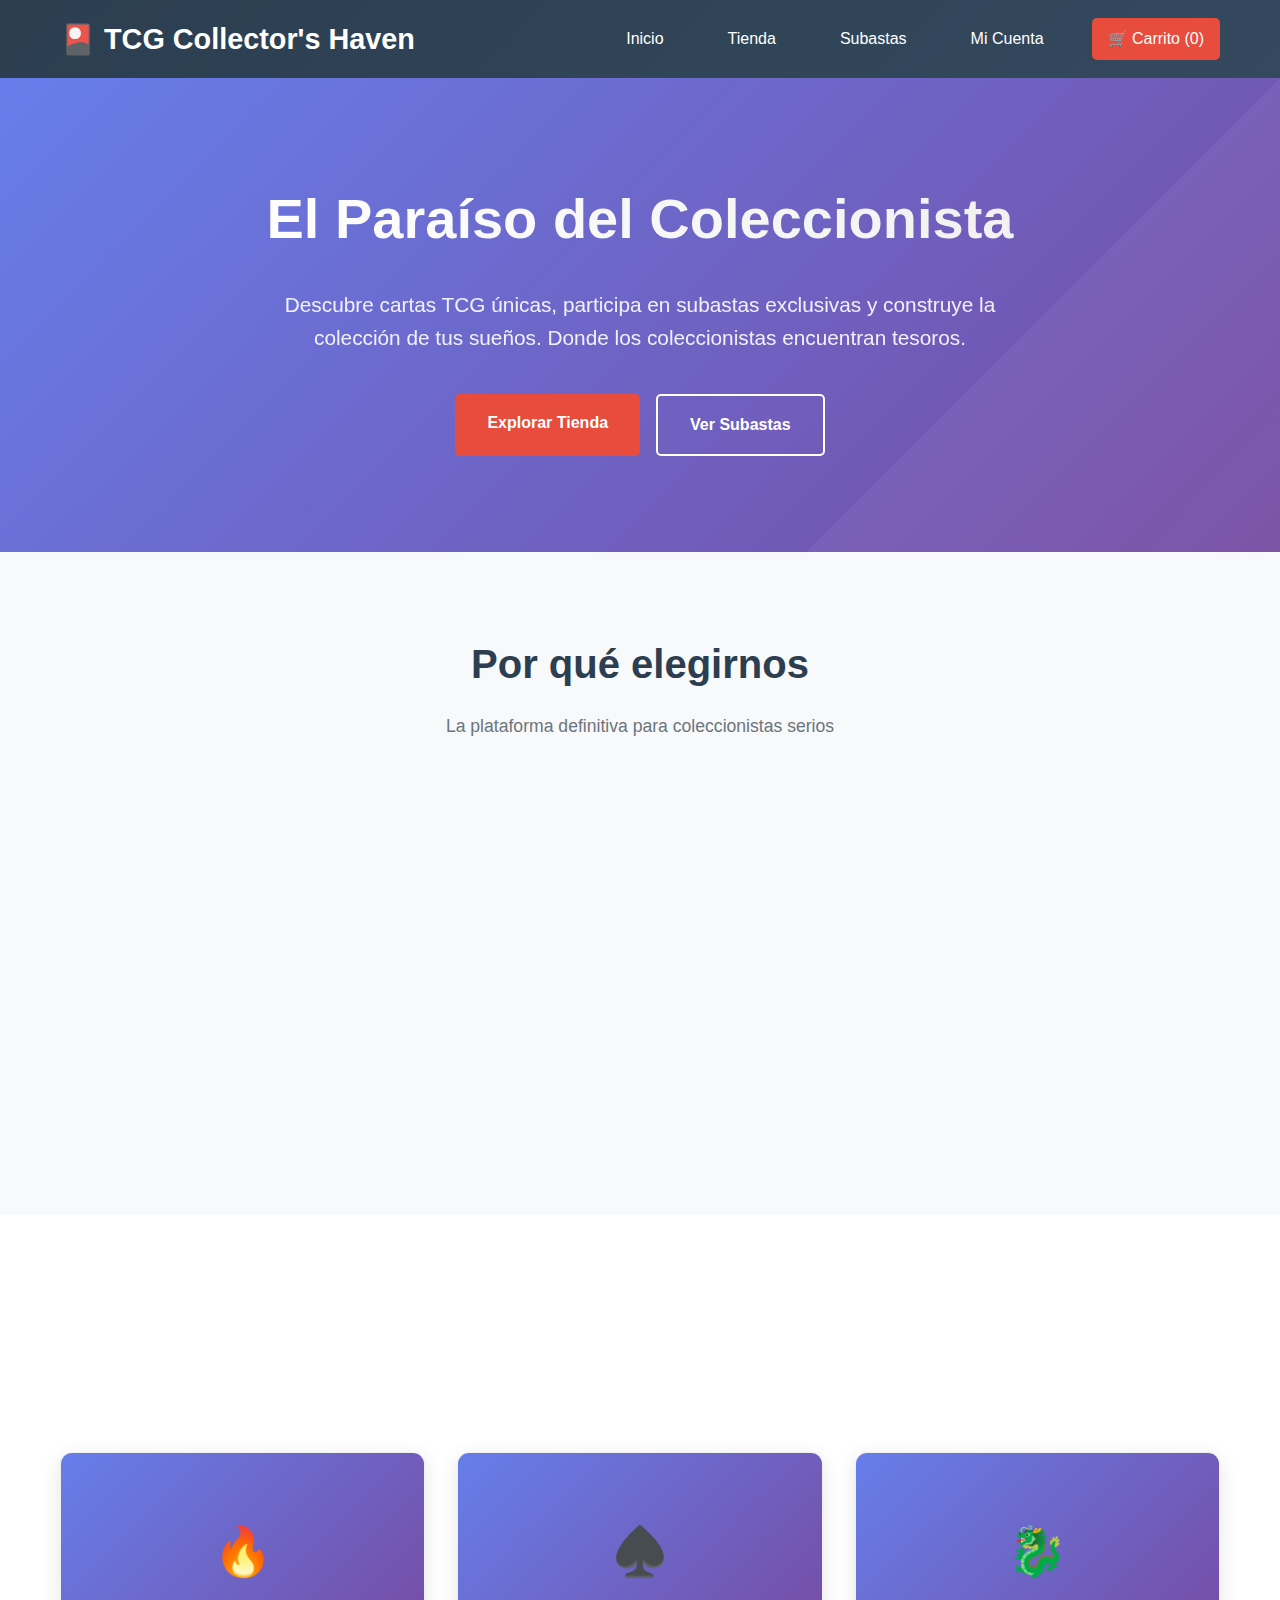
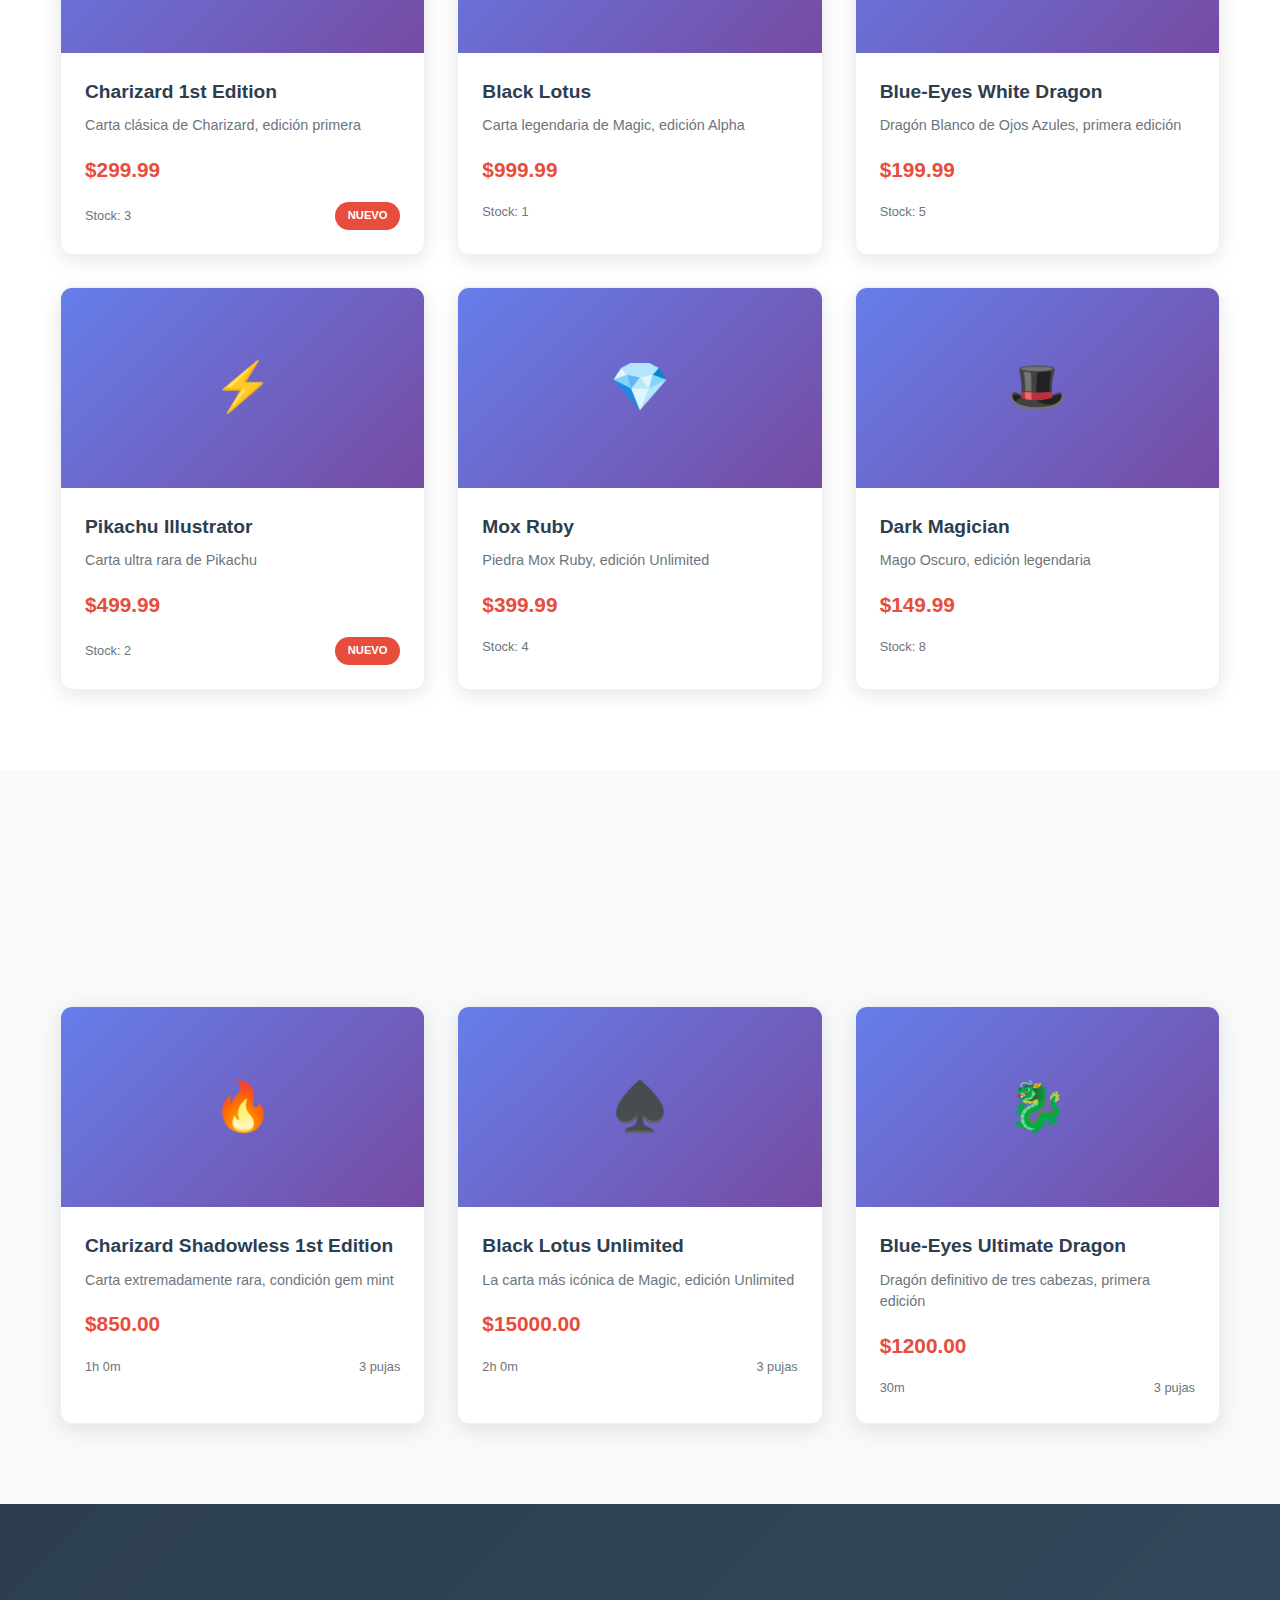
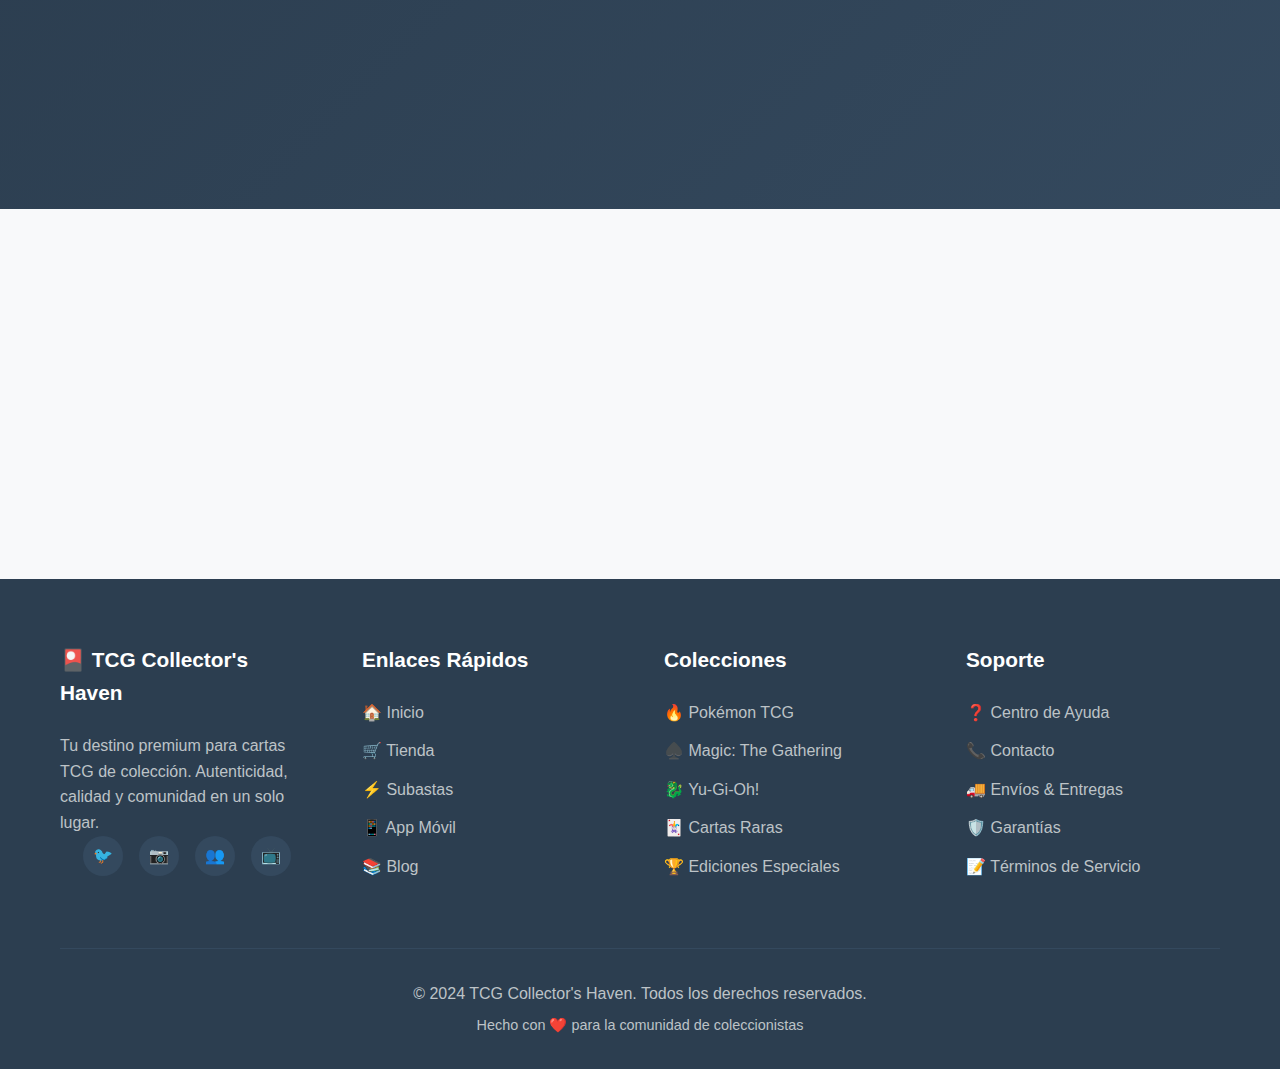
<file: index.html>
<!DOCTYPE html>
<html lang="es">
<head>
    <meta charset="UTF-8">
    <meta name="viewport" content="width=device-width, initial-scale=1.0">
    <title>TCG Collector's Haven - Tu tienda de cartas</title>
    <link rel="stylesheet" href="style.css">
    <style>
        /* Nuevos estilos para la página principal mejorada */
        
        /* Hero Section Mejorada */
        .hero-modern {
            background: linear-gradient(135deg, #667eea 0%, #764ba2 100%);
            color: white;
            padding: 6rem 0;
            position: relative;
            overflow: hidden;
        }

        .hero-modern::before {
            content: '';
            position: absolute;
            top: 0;
            left: 0;
            right: 0;
            bottom: 0;
            background: url('data:image/svg+xml,<svg xmlns="http://www.w3.org/2000/svg" viewBox="0 0 1000 1000"><polygon fill="%23ffffff" fill-opacity="0.05" points="0,1000 1000,0 1000,1000"/></svg>');
            background-size: cover;
        }

        .hero-content {
            position: relative;
            z-index: 2;
            text-align: center;
            max-width: 800px;
            margin: 0 auto;
        }

        .hero-title {
            font-size: 3.5rem;
            font-weight: bold;
            margin-bottom: 1.5rem;
            background: linear-gradient(45deg, #fff, #f0f0f0);
            -webkit-background-clip: text;
            -webkit-text-fill-color: transparent;
            background-clip: text;
        }

        .hero-subtitle {
            font-size: 1.3rem;
            margin-bottom: 2.5rem;
            opacity: 0.9;
            line-height: 1.6;
        }

        /* Secciones Destacadas */
        .featured-section {
            padding: 5rem 0;
            background: #f8f9fa;
        }

        .section-header {
            text-align: center;
            margin-bottom: 3rem;
        }

        .section-title {
            font-size: 2.5rem;
            color: #2c3e50;
            margin-bottom: 1rem;
            font-weight: bold;
        }

        .section-subtitle {
            font-size: 1.1rem;
            color: #6c757d;
            max-width: 600px;
            margin: 0 auto;
        }

        /* Grid Mejorado */
        .featured-grid {
            display: grid;
            grid-template-columns: repeat(auto-fit, minmax(300px, 1fr));
            gap: 2rem;
            margin-top: 2rem;
        }

        .featured-card {
            background: white;
            border-radius: 15px;
            padding: 2rem;
            box-shadow: 0 5px 25px rgba(0,0,0,0.08);
            transition: all 0.3s ease;
            border: 1px solid #f0f0f0;
            position: relative;
            overflow: hidden;
        }

        .featured-card::before {
            content: '';
            position: absolute;
            top: 0;
            left: 0;
            right: 0;
            height: 4px;
            background: linear-gradient(135deg, #667eea, #764ba2);
        }

        .featured-card:hover {
            transform: translateY(-10px);
            box-shadow: 0 15px 40px rgba(0,0,0,0.15);
        }

        .card-icon {
            font-size: 3rem;
            margin-bottom: 1.5rem;
            display: block;
        }

        .card-title {
            font-size: 1.5rem;
            font-weight: bold;
            color: #2c3e50;
            margin-bottom: 1rem;
        }

        .card-description {
            color: #6c757d;
            line-height: 1.6;
            margin-bottom: 1.5rem;
        }

        /* Productos y Subastas Destacadas */
        .products-showcase {
            padding: 5rem 0;
            background: white;
        }

        .showcase-grid {
            display: grid;
            grid-template-columns: repeat(auto-fit, minmax(280px, 1fr));
            gap: 2rem;
        }

        .showcase-item {
            background: white;
            border-radius: 12px;
            overflow: hidden;
            box-shadow: 0 5px 20px rgba(0,0,0,0.1);
            transition: all 0.3s ease;
            border: 1px solid #f0f0f0;
        }

        .showcase-item:hover {
            transform: translateY(-5px);
            box-shadow: 0 10px 30px rgba(0,0,0,0.15);
        }

        .showcase-image {
            width: 100%;
            height: 200px;
            background: linear-gradient(135deg, #667eea, #764ba2);
            display: flex;
            align-items: center;
            justify-content: center;
            color: white;
            font-size: 3rem;
        }

        .showcase-content {
            padding: 1.5rem;
        }

        .showcase-title {
            font-size: 1.2rem;
            font-weight: bold;
            color: #2c3e50;
            margin-bottom: 0.5rem;
        }

        .showcase-description {
            color: #6c757d;
            font-size: 0.9rem;
            margin-bottom: 1rem;
            line-height: 1.5;
        }

        .showcase-price {
            font-size: 1.3rem;
            font-weight: bold;
            color: #e74c3c;
            margin-bottom: 1rem;
        }

        .showcase-meta {
            display: flex;
            justify-content: space-between;
            align-items: center;
            font-size: 0.8rem;
            color: #6c757d;
        }

        .badge-popular {
            background: #e74c3c;
            color: white;
            padding: 0.3rem 0.8rem;
            border-radius: 15px;
            font-size: 0.7rem;
            font-weight: bold;
        }

        /* Stats Section */
        .stats-section {
            padding: 4rem 0;
            background: linear-gradient(135deg, #2c3e50, #34495e);
            color: white;
            text-align: center;
        }

        .stats-grid {
            display: grid;
            grid-template-columns: repeat(auto-fit, minmax(200px, 1fr));
            gap: 2rem;
            max-width: 1000px;
            margin: 0 auto;
        }

        .stat-item {
            padding: 2rem;
        }

        .stat-number {
            font-size: 3rem;
            font-weight: bold;
            margin-bottom: 0.5rem;
            background: linear-gradient(45deg, #3498db, #2ecc71);
            -webkit-background-clip: text;
            -webkit-text-fill-color: transparent;
            background-clip: text;
        }

        .stat-label {
            font-size: 1.1rem;
            opacity: 0.9;
        }

        /* Newsletter */
        .newsletter-section {
            padding: 5rem 0;
            background: #f8f9fa;
            text-align: center;
        }

        .newsletter-form {
            max-width: 500px;
            margin: 2rem auto 0;
            display: flex;
            gap: 1rem;
        }

        .newsletter-input {
            flex: 1;
            padding: 1rem 1.5rem;
            border: 2px solid #e9ecef;
            border-radius: 8px;
            font-size: 1rem;
            transition: border-color 0.3s;
        }

        .newsletter-input:focus {
            border-color: #3498db;
            outline: none;
        }

        /* Footer Moderno */
        .footer-modern {
            background: #2c3e50;
            color: white;
            padding: 4rem 0 2rem;
        }

        .footer-content {
            display: grid;
            grid-template-columns: repeat(auto-fit, minmax(250px, 1fr));
            gap: 3rem;
            margin-bottom: 3rem;
        }

        .footer-column h3 {
            color: white;
            margin-bottom: 1.5rem;
            font-size: 1.3rem;
            font-weight: bold;
        }

        .footer-links {
            list-style: none;
            padding: 0;
        }

        .footer-links li {
            margin-bottom: 0.8rem;
        }

        .footer-links a {
            color: #bdc3c7;
            text-decoration: none;
            transition: color 0.3s;
            display: flex;
            align-items: center;
            gap: 0.5rem;
        }

        .footer-links a:hover {
            color: #3498db;
        }

        .footer-bottom {
            border-top: 1px solid #34495e;
            padding-top: 2rem;
            text-align: center;
            color: #bdc3c7;
        }

        .social-links {
            display: flex;
            gap: 1rem;
            justify-content: center;
            margin-bottom: 1.5rem;
        }

        .social-link {
            width: 40px;
            height: 40px;
            background: #34495e;
            border-radius: 50%;
            display: flex;
            align-items: center;
            justify-content: center;
            color: white;
            text-decoration: none;
            transition: all 0.3s;
        }

        .social-link:hover {
            background: #3498db;
            transform: translateY(-2px);
        }

        /* Animaciones */
        @keyframes fadeInUp {
            from {
                opacity: 0;
                transform: translateY(30px);
            }
            to {
                opacity: 1;
                transform: translateY(0);
            }
        }

        .animate-fade-in {
            animation: fadeInUp 0.6s ease-out;
        }

        /* Responsive */
        @media (max-width: 768px) {
            .hero-title {
                font-size: 2.5rem;
            }
            
            .hero-subtitle {
                font-size: 1.1rem;
            }
            
            .newsletter-form {
                flex-direction: column;
            }
            
            .section-title {
                font-size: 2rem;
            }
        }
    </style>
</head>
<body>
    <!-- Header -->
    <header class="header">
        <div class="container">
            <h1 class="logo">🎴 TCG Collector's Haven</h1>
            <nav class="nav">
                <a href="index.html" class="nav-link">Inicio</a>
                <a href="tienda.html" class="nav-link">Tienda</a>
                <a href="subastas.html" class="nav-link">Subastas</a>
                <a href="#" class="nav-link" id="auth-link">Mi Cuenta</a>
                <a href="#" class="nav-link cart" id="cart-link">🛒 Carrito (<span id="cart-count">0</span>)</a>
            </nav>
        </div>
    </header>

    <!-- Hero Section Mejorada -->
    <section class="hero-modern">
        <div class="container">
            <div class="hero-content animate-fade-in">
                <h1 class="hero-title">El Paraíso del Coleccionista</h1>
                <p class="hero-subtitle">
                    Descubre cartas TCG únicas, participa en subastas exclusivas y construye 
                    la colección de tus sueños. Donde los coleccionistas encuentran tesoros.
                </p>
                <div class="hero-buttons">
                    <a href="tienda.html" class="btn btn-primary">Explorar Tienda</a>
                    <a href="subastas.html" class="btn btn-secondary">Ver Subastas</a>
                </div>
            </div>
        </div>
    </section>

    <!-- Características Destacadas -->
    <section class="featured-section">
        <div class="container">
            <div class="section-header animate-fade-in">
                <h2 class="section-title">Por qué elegirnos</h2>
                <p class="section-subtitle">La plataforma definitiva para coleccionistas serios</p>
            </div>
            
            <div class="featured-grid">
                <div class="featured-card animate-fade-in">
                    <span class="card-icon">🛡️</span>
                    <h3 class="card-title">Autenticidad Garantizada</h3>
                    <p class="card-description">
                        Cada carta pasa por un riguroso proceso de verificación para garantizar 
                        su autenticidad y condición. Colecciona con total confianza.
                    </p>
                </div>
                
                <div class="featured-card animate-fade-in" style="animation-delay: 0.2s;">
                    <span class="card-icon">⚡</span>
                    <h3 class="card-title">Subastas en Vivo</h3>
                    <p class="card-description">
                        Participa en subastas emocionantes con tiempo real. Puja por cartas 
                        raras y únicas que no encontrarás en ningún otro lugar.
                    </p>
                </div>
                
                <div class="featured-card animate-fade-in" style="animation-delay: 0.4s;">
                    <span class="card-icon">🚚</span>
                    <h3 class="card-title">Envío Seguro</h3>
                    <p class="card-description">
                        Embalaje profesional y envío seguro a todo el mundo. Tus cartas 
                        llegan en perfectas condiciones, garantizado.
                    </p>
                </div>
            </div>
        </div>
    </section>

    <!-- Productos Más Populares -->
    <section class="products-showcase">
        <div class="container">
            <div class="section-header animate-fade-in">
                <h2 class="section-title">Productos Destacados</h2>
                <p class="section-subtitle">Las cartas más buscadas por nuestros coleccionistas</p>
            </div>
            
            <div class="showcase-grid" id="featured-products">
                <!-- Los productos populares se cargarán con JavaScript -->
            </div>
        </div>
    </section>

    <!-- Subastas Destacadas -->
    <section class="featured-section">
        <div class="container">
            <div class="section-header animate-fade-in">
                <h2 class="section-title">Subastas en Destacadas</h2>
                <p class="section-subtitle">No te pierdas estas oportunidades únicas</p>
            </div>
            
            <div class="showcase-grid" id="featured-auctions">
                <!-- Las subastas destacadas se cargarán con JavaScript -->
            </div>
        </div>
    </section>

    <!-- Estadísticas -->
    <section class="stats-section">
        <div class="container">
            <div class="stats-grid">
                <div class="stat-item animate-fade-in">
                    <div class="stat-number" id="stats-users">1,500+</div>
                    <div class="stat-label">Coleccionistas</div>
                </div>
                <div class="stat-item animate-fade-in" style="animation-delay: 0.1s;">
                    <div class="stat-number" id="stats-products">500+</div>
                    <div class="stat-label">Cartas Únicas</div>
                </div>
                <div class="stat-item animate-fade-in" style="animation-delay: 0.2s;">
                    <div class="stat-number" id="stats-auctions">50+</div>
                    <div class="stat-label">Subastas Activas</div>
                </div>
                <div class="stat-item animate-fade-in" style="animation-delay: 0.3s;">
                    <div class="stat-number" id="stats-sold">10,000+</div>
                    <div class="stat-label">Cartas Vendidas</div>
                </div>
            </div>
        </div>
    </section>

    <!-- Newsletter -->
    <section class="newsletter-section">
        <div class="container">
            <div class="section-header animate-fade-in">
                <h2 class="section-title">Mantente Informado</h2>
                <p class="section-subtitle">Recibe notificaciones de nuevas subastas y productos exclusivos</p>
            </div>
            
            <form class="newsletter-form animate-fade-in">
                <input type="email" class="newsletter-input" placeholder="Tu correo electrónico" required>
                <button type="submit" class="btn btn-primary">Suscribirse</button>
            </form>
        </div>
    </section>

    <!-- Footer Moderno -->
    <footer class="footer-modern">
        <div class="container">
            <div class="footer-content">
                <div class="footer-column">
                    <h3>🎴 TCG Collector's Haven</h3>
                    <p style="color: #bdc3c7; line-height: 1.6;">
                        Tu destino premium para cartas TCG de colección. Autenticidad, 
                        calidad y comunidad en un solo lugar.
                    </p>
                    <div class="social-links">
                        <a href="#" class="social-link" title="Twitter">🐦</a>
                        <a href="#" class="social-link" title="Instagram">📷</a>
                        <a href="#" class="social-link" title="Facebook">👥</a>
                        <a href="#" class="social-link" title="YouTube">📺</a>
                    </div>
                </div>
                
                <div class="footer-column">
                    <h3>Enlaces Rápidos</h3>
                    <ul class="footer-links">
                        <li><a href="index.html">🏠 Inicio</a></li>
                        <li><a href="tienda.html">🛒 Tienda</a></li>
                        <li><a href="subastas.html">⚡ Subastas</a></li>
                        <li><a href="#">📱 App Móvil</a></li>
                        <li><a href="#">📚 Blog</a></li>
                    </ul>
                </div>
                
                <div class="footer-column">
                    <h3>Colecciones</h3>
                    <ul class="footer-links">
                        <li><a href="#">🔥 Pokémon TCG</a></li>
                        <li><a href="#">♠️ Magic: The Gathering</a></li>
                        <li><a href="#">🐉 Yu-Gi-Oh!</a></li>
                        <li><a href="#">🃏 Cartas Raras</a></li>
                        <li><a href="#">🏆 Ediciones Especiales</a></li>
                    </ul>
                </div>
                
                <div class="footer-column">
                    <h3>Soporte</h3>
                    <ul class="footer-links">
                        <li><a href="#">❓ Centro de Ayuda</a></li>
                        <li><a href="#">📞 Contacto</a></li>
                        <li><a href="#">🚚 Envíos & Entregas</a></li>
                        <li><a href="#">🛡️ Garantías</a></li>
                        <li><a href="#">📝 Términos de Servicio</a></li>
                    </ul>
                </div>
            </div>
            
            <div class="footer-bottom">
                <p>&copy; 2024 TCG Collector's Haven. Todos los derechos reservados.</p>
                <p style="margin-top: 0.5rem; font-size: 0.9rem;">
                    Hecho con ❤️ para la comunidad de coleccionistas
                </p>
            </div>
        </div>
    </footer>

    <!-- Modales -->
    <div id="auth-modal" class="modal">
        <div class="modal-content">
            <span class="close-auth">&times;</span>
            <div class="auth-tabs">
                <button class="auth-tab active" data-tab="login">Iniciar Sesión</button>
                <button class="auth-tab" data-tab="register">Registrarse</button>
            </div>
            
            <div id="login-form" class="auth-form active">
                <h3>Iniciar Sesión</h3>
                <form class="login-form-auth">
                    <input type="email" placeholder="Email" required>
                    <input type="password" placeholder="Contraseña" required>
                    <button type="submit" class="btn btn-primary">Entrar</button>
                </form>
            </div>
            
            <div id="register-form" class="auth-form">
                <h3>Crear Cuenta</h3>
                <form class="register-form-auth">
                    <input type="text" placeholder="Nombre completo" required>
                    <input type="email" placeholder="Email" required>
                    <input type="password" placeholder="Contraseña" required>
                    <input type="password" placeholder="Confirmar contraseña" required>
                    <button type="submit" class="btn btn-primary">Registrarse</button>
                </form>
            </div>
        </div>
    </div>

    <div id="profile-modal" class="modal">
        <div class="modal-content">
            <span class="close-profile">&times;</span>
            <h2>Mi Perfil</h2>
            <div class="profile-info">
                <div class="profile-header">
                    <div class="profile-avatar">👤</div>
                    <div class="profile-details">
                        <h3 id="profile-name">Usuario</h3>
                        <p id="profile-email">email@ejemplo.com</p>
                    </div>
                </div>
                <div class="profile-stats">
                    <div class="profile-stat">
                        <span class="stat-number" id="pujas-realizadas">0</span>
                        <span class="stat-label">Pujas Realizadas</span>
                    </div>
                    <div class="profile-stat">
                        <span class="stat-number" id="compras-realizadas">0</span>
                        <span class="stat-label">Compras</span>
                    </div>
                    <div class="profile-stat">
                        <span class="stat-number" id="subastas-ganadas">0</span>
                        <span class="stat-label">Subastas Ganadas</span>
                    </div>
                </div>
                <div class="profile-actions">
                    <button class="btn btn-secondary" onclick="cerrarSesion()">Cerrar Sesión</button>
                </div>
            </div>
        </div>
    </div>

    <script src="script.js"></script>
    <script>
        // Funcionalidad específica para la página principal
        document.addEventListener('DOMContentLoaded', function() {
            cargarProductosDestacados();
            cargarSubastasDestacadas();
            actualizarEstadisticas();
            setupNewsletter();
            setupAnimations();
        });

        function cargarProductosDestacados() {
            const productos = JSON.parse(localStorage.getItem('productos')) || [];
            const container = document.getElementById('featured-products');
            
            // Tomar los primeros 6 productos o todos si hay menos
            const productosDestacados = productos.slice(0, 6);
            
            if (productosDestacados.length === 0) {
                container.innerHTML = `
                    <div style="grid-column: 1 / -1; text-align: center; padding: 3rem; color: #6c757d;">
                        <div style="font-size: 3rem; margin-bottom: 1rem;">📦</div>
                        <h3>Próximamente productos destacados</h3>
                        <p>Estamos preparando las mejores cartas para ti</p>
                    </div>
                `;
                return;
            }

            container.innerHTML = productosDestacados.map(producto => `
                <div class="showcase-item">
                    <div class="showcase-image">
                        ${producto.emoji || '🃏'}
                    </div>
                    <div class="showcase-content">
                        <h3 class="showcase-title">${producto.nombre}</h3>
                        <p class="showcase-description">${producto.descripcion}</p>
                        <div class="showcase-price">$${producto.precio}</div>
                        <div class="showcase-meta">
                            <span>Stock: ${producto.stock}</span>
                            ${producto.nuevo ? '<span class="badge-popular">NUEVO</span>' : ''}
                        </div>
                    </div>
                </div>
            `).join('');
        }

        function cargarSubastasDestacadas() {
            const subastas = JSON.parse(localStorage.getItem('subastas')) || [];
            const container = document.getElementById('featured-auctions');
            
            // Filtrar subastas activas y tomar las primeras 6
            const subastasActivas = subastas.filter(s => s.estado === 'activa').slice(0, 6);
            
            if (subastasActivas.length === 0) {
                container.innerHTML = `
                    <div style="grid-column: 1 / -1; text-align: center; padding: 3rem; color: #6c757d;">
                        <div style="font-size: 3rem; margin-bottom: 1rem;">⚡</div>
                        <h3>No hay subastas activas en este momento</h3>
                        <p>Vuelve pronto para descubrir nuevas oportunidades</p>
                    </div>
                `;
                return;
            }

            container.innerHTML = subastasActivas.map(subasta => {
                const tiempoFormateado = formatearTiempo(subasta.tiempoRestante);
                const totalPujas = subasta.pujas ? subasta.pujas.length : 0;
                
                return `
                    <div class="showcase-item">
                        <div class="showcase-image">
                            ${subasta.emoji || '⚡'}
                        </div>
                        <div class="showcase-content">
                            <h3 class="showcase-title">${subasta.nombre}</h3>
                            <p class="showcase-description">${subasta.descripcion}</p>
                            <div class="showcase-price">$${subasta.precioActual.toFixed(2)}</div>
                            <div class="showcase-meta">
                                <span>${tiempoFormateado}</span>
                                <span>${totalPujas} pujas</span>
                            </div>
                        </div>
                    </div>
                `;
            }).join('');
        }

        function formatearTiempo(segundos) {
            if (segundos <= 0) return 'Finalizada';
            
            const horas = Math.floor(segundos / 3600);
            const minutos = Math.floor((segundos % 3600) / 60);
            
            if (horas > 0) {
                return `${horas}h ${minutos}m`;
            } else {
                return `${minutos}m`;
            }
        }

        function actualizarEstadisticas() {
            const productos = JSON.parse(localStorage.getItem('productos')) || [];
            const subastas = JSON.parse(localStorage.getItem('subastas')) || [];
            const usuarios = JSON.parse(localStorage.getItem('usuarios')) || [];
            
            // Actualizar números (estos son ejemplos, en una app real vendrían de analytics)
            document.getElementById('stats-users').textContent = `${usuarios.length}+`;
            document.getElementById('stats-products').textContent = `${productos.length}+`;
            document.getElementById('stats-auctions').textContent = `${subastas.filter(s => s.estado === 'activa').length}+`;
            document.getElementById('stats-sold').textContent = '1,000+'; // Ejemplo
        }

        function setupNewsletter() {
            const form = document.querySelector('.newsletter-form');
            if (form) {
                form.addEventListener('submit', function(e) {
                    e.preventDefault();
                    const email = this.querySelector('input[type="email"]').value;
                    
                    // Simular suscripción
                    mostrarNotificacion('¡Gracias por suscribirte! Te mantendremos informado.', 'success');
                    this.reset();
                });
            }
        }

        function setupAnimations() {
            // Animación de aparición al hacer scroll
            const observerOptions = {
                threshold: 0.1,
                rootMargin: '0px 0px -50px 0px'
            };

            const observer = new IntersectionObserver((entries) => {
                entries.forEach(entry => {
                    if (entry.isIntersecting) {
                        entry.target.style.opacity = '1';
                        entry.target.style.transform = 'translateY(0)';
                    }
                });
            }, observerOptions);

            // Observar elementos animados
            document.querySelectorAll('.animate-fade-in').forEach(el => {
                el.style.opacity = '0';
                el.style.transform = 'translateY(30px)';
                el.style.transition = 'opacity 0.6s ease, transform 0.6s ease';
                observer.observe(el);
            });
        }

        function mostrarNotificacion(mensaje, tipo = 'info') {
            const notification = document.createElement('div');
            notification.style.cssText = `
                position: fixed;
                top: 20px;
                right: 20px;
                background: ${tipo === 'success' ? '#27ae60' : tipo === 'error' ? '#e74c3c' : '#3498db'};
                color: white;
                padding: 1rem 1.5rem;
                border-radius: 8px;
                box-shadow: 0 4px 12px rgba(0,0,0,0.15);
                z-index: 10000;
                animation: slideIn 0.3s ease;
            `;
            notification.textContent = mensaje;
            
            document.body.appendChild(notification);
            
            setTimeout(() => {
                notification.style.animation = 'slideOut 0.3s ease';
                setTimeout(() => {
                    if (notification.parentNode) {
                        notification.parentNode.removeChild(notification);
                    }
                }, 300);
            }, 3000);
        }

        // Agregar estilos de animación
        const style = document.createElement('style');
        style.textContent = `
            @keyframes slideIn {
                from {
                    transform: translateX(100%);
                    opacity: 0;
                }
                to {
                    transform: translateX(0);
                    opacity: 1;
                }
            }
            @keyframes slideOut {
                from {
                    transform: translateX(0);
                    opacity: 1;
                }
                to {
                    transform: translateX(100%);
                    opacity: 0;
                }
            }
        `;
        document.head.appendChild(style);
    </script>
</body>
</html>
</file>
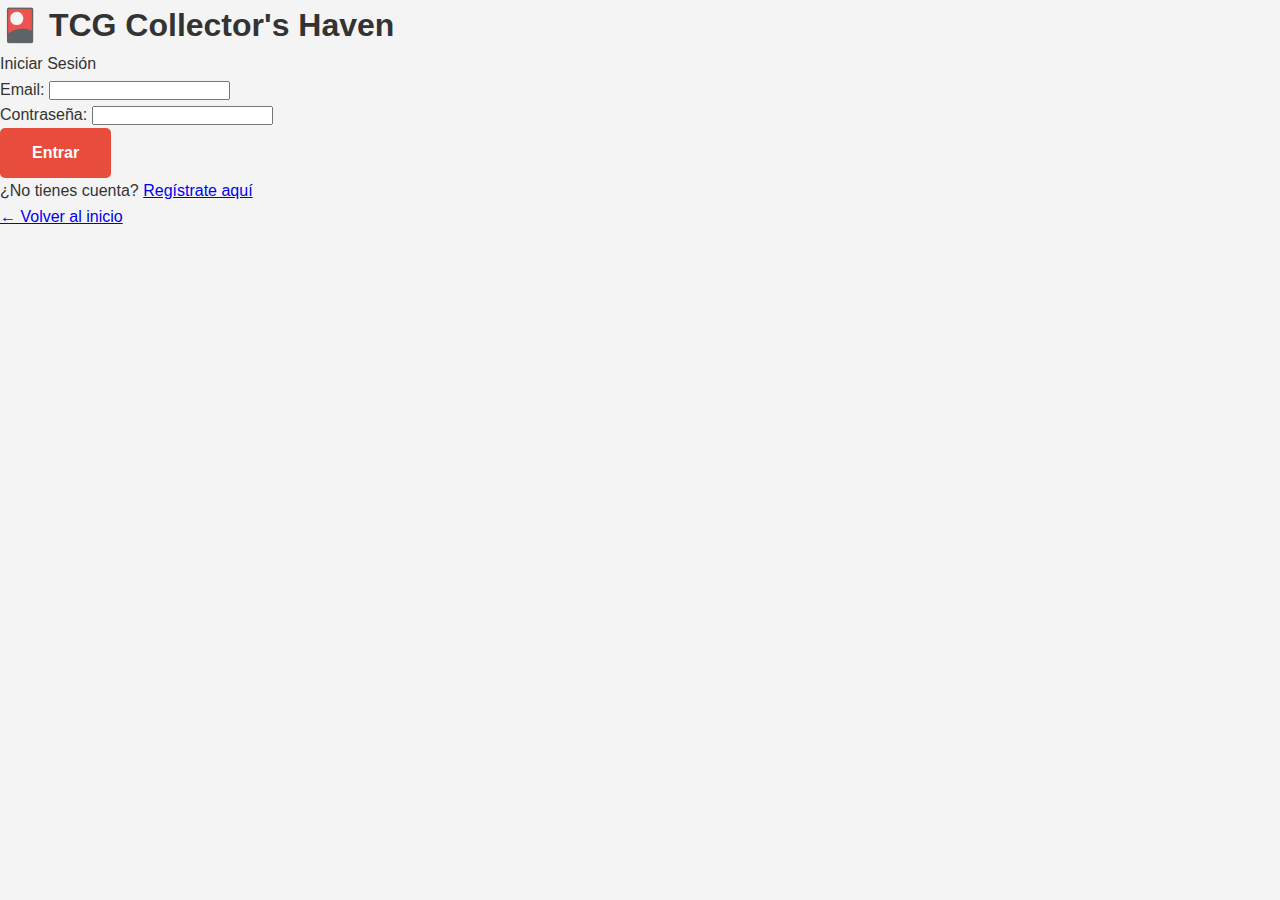
<file: admin.html>
<!DOCTYPE html>
<html lang="es">
<head>
    <meta charset="UTF-8">
    <meta name="viewport" content="width=device-width, initial-scale=1.0">
    <title>Panel Admin - TCG Collector's Haven</title>
    <link rel="stylesheet" href="style.css">
    <style>
        /* Estilos minimalistas para el panel de admin */
        .admin-layout {
            display: grid;
            grid-template-columns: 250px 1fr;
            min-height: 100vh;
        }

        .admin-sidebar {
            background: #2c3e50;
            color: white;
            padding: 2rem 0;
        }

        .admin-sidebar .logo {
            text-align: center;
            padding: 0 1.5rem 2rem;
            border-bottom: 1px solid #34495e;
            margin-bottom: 2rem;
        }

        .admin-nav {
            display: flex;
            flex-direction: column;
            gap: 0.5rem;
            padding: 0 1.5rem;
        }

        .admin-nav-item {
            display: flex;
            align-items: center;
            gap: 1rem;
            padding: 1rem 1.5rem;
            color: #bdc3c7;
            text-decoration: none;
            border-radius: 8px;
            transition: all 0.3s ease;
            font-weight: 500;
            cursor: pointer;
            border: none;
            background: none;
            width: 100%;
            text-align: left;
            font-size: 1rem;
        }

        .admin-nav-item:hover,
        .admin-nav-item.active {
            background: #34495e;
            color: white;
        }

        .admin-nav-item.active {
            background: #3498db;
        }

        .admin-content {
            background: #f8f9fa;
            padding: 2rem;
        }

        .admin-header {
            display: flex;
            justify-content: space-between;
            align-items: center;
            margin-bottom: 2rem;
            padding-bottom: 1.5rem;
            border-bottom: 1px solid #e9ecef;
        }

        .admin-stats {
            display: grid;
            grid-template-columns: repeat(auto-fit, minmax(200px, 1fr));
            gap: 1.5rem;
            margin-bottom: 2rem;
        }

        .stat-card-minimal {
            background: white;
            padding: 1.5rem;
            border-radius: 12px;
            box-shadow: 0 2px 10px rgba(0,0,0,0.08);
            border-left: 4px solid #3498db;
        }

        .stat-card-minimal.warning {
            border-left-color: #f39c12;
        }

        .stat-card-minimal.success {
            border-left-color: #27ae60;
        }

        .stat-card-minimal.danger {
            border-left-color: #e74c3c;
        }

        .stat-number-minimal {
            font-size: 2rem;
            font-weight: bold;
            color: #2c3e50;
            display: block;
        }

        .stat-label-minimal {
            color: #6c757d;
            font-size: 0.9rem;
            margin-top: 0.5rem;
        }

        .admin-section {
            background: white;
            border-radius: 12px;
            padding: 2rem;
            margin-bottom: 2rem;
            box-shadow: 0 2px 10px rgba(0,0,0,0.08);
            display: none;
        }

        .admin-section.active {
            display: block;
        }

        .section-header {
            display: flex;
            justify-content: space-between;
            align-items: center;
            margin-bottom: 1.5rem;
        }

        .section-title {
            font-size: 1.5rem;
            color: #2c3e50;
            margin: 0;
        }

        .btn-minimal {
            background: #3498db;
            color: white;
            border: none;
            padding: 0.75rem 1.5rem;
            border-radius: 6px;
            cursor: pointer;
            font-weight: 500;
            transition: background 0.3s;
        }

        .btn-minimal:hover {
            background: #2980b9;
        }

        .btn-minimal.secondary {
            background: #95a5a6;
        }

        .btn-minimal.secondary:hover {
            background: #7f8c8d;
        }

        .btn-minimal.success {
            background: #27ae60;
        }

        .btn-minimal.success:hover {
            background: #219a52;
        }

        .table-minimal {
            width: 100%;
            border-collapse: collapse;
            background: white;
        }

        .table-minimal th,
        .table-minimal td {
            padding: 1rem;
            text-align: left;
            border-bottom: 1px solid #e9ecef;
        }

        .table-minimal th {
            background: #f8f9fa;
            font-weight: 600;
            color: #2c3e50;
        }

        .table-minimal tr:hover {
            background: #f8f9fa;
        }

        .badge-minimal {
            padding: 0.25rem 0.75rem;
            border-radius: 20px;
            font-size: 0.8rem;
            font-weight: 500;
        }

        .badge-success {
            background: #d4edda;
            color: #155724;
        }

        .badge-warning {
            background: #fff3cd;
            color: #856404;
        }

        .badge-danger {
            background: #f8d7da;
            color: #721c24;
        }

        .badge-info {
            background: #d1ecf1;
            color: #0c5460;
        }

        .action-buttons {
            display: flex;
            gap: 0.5rem;
        }

        .btn-icon {
            background: none;
            border: none;
            padding: 0.5rem;
            border-radius: 4px;
            cursor: pointer;
            transition: background 0.3s;
            font-size: 1rem;
        }

        .btn-edit {
            color: #3498db;
        }

        .btn-edit:hover {
            background: #ebf5fb;
        }

        .btn-delete {
            color: #e74c3c;
        }

        .btn-delete:hover {
            background: #fdedec;
        }

        .form-group {
            margin-bottom: 1.5rem;
        }

        .form-group label {
            display: block;
            margin-bottom: 0.5rem;
            font-weight: 600;
            color: #2c3e50;
        }

        .form-group input,
        .form-group select,
        .form-group textarea {
            width: 100%;
            padding: 0.75rem;
            border: 2px solid #e9ecef;
            border-radius: 6px;
            font-size: 1rem;
            transition: border-color 0.3s;
        }

        .form-group input:focus,
        .form-group select:focus,
        .form-group textarea:focus {
            border-color: #3498db;
            outline: none;
        }

        .form-actions {
            display: flex;
            gap: 1rem;
            justify-content: flex-end;
            margin-top: 2rem;
        }

        /* Responsive */
        @media (max-width: 768px) {
            .admin-layout {
                grid-template-columns: 1fr;
            }
            
            .admin-sidebar {
                display: none;
            }
            
            .admin-stats {
                grid-template-columns: 1fr;
            }
        }

        .user-item {
            display: flex;
            align-items: center;
            gap: 1rem;
            padding: 1rem;
            border-bottom: 1px solid #e9ecef;
        }

        .user-avatar {
            width: 40px;
            height: 40px;
            background: linear-gradient(135deg, #667eea, #764ba2);
            border-radius: 50%;
            display: flex;
            align-items: center;
            justify-content: center;
            color: white;
            font-weight: bold;
        }
    </style>
</head>
<body>
    <div class="admin-layout">
        <!-- Sidebar -->
        <aside class="admin-sidebar">
            <div class="logo">
                <h2 style="color: white; margin: 0;">⚙️ Admin</h2>
                <p style="color: #bdc3c7; margin: 0.5rem 0 0 0; font-size: 0.9rem;">TCG Collector's Haven</p>
            </div>
            
            <nav class="admin-nav">
                <button class="admin-nav-item active" data-section="dashboard">
                    📊 Dashboard
                </button>
                <button class="admin-nav-item" data-section="productos">
                    📦 Productos
                </button>
                <button class="admin-nav-item" data-section="subastas">
                    ⚡ Subastas
                </button>
                <button class="admin-nav-item" data-section="usuarios">
                    👥 Usuarios
                </button>
                <button class="admin-nav-item" data-section="ventas">
                    💰 Ventas
                </button>
                <a href="index.html" class="admin-nav-item" style="margin-top: 2rem; background: #34495e; text-decoration: none;">
                    🏠 Sitio Principal
                </a>
            </nav>
        </aside>

        <!-- Contenido Principal -->
        <main class="admin-content">
            <!-- Header -->
            <div class="admin-header">
                <div>
                    <h1 style="margin: 0; color: #2c3e50;" id="admin-title">Dashboard</h1>
                    <p style="margin: 0.5rem 0 0 0; color: #6c757d;" id="admin-subtitle">Resumen general del sistema</p>
                </div>
                <div style="display: flex; align-items: center; gap: 1rem;">
                    <span style="color: #6c757d;" id="admin-user-email"></span>
                    <button class="btn-minimal secondary" onclick="cerrarSesion()">Cerrar Sesión</button>
                </div>
            </div>

            <!-- Sección: Dashboard -->
            <div id="dashboard" class="admin-section active">
                <!-- Estadísticas -->
                <div class="admin-stats">
                    <div class="stat-card-minimal">
                        <span class="stat-number-minimal" id="stat-ventas">$0</span>
                        <span class="stat-label-minimal">Ventas Totales</span>
                    </div>
                    <div class="stat-card-minimal success">
                        <span class="stat-number-minimal" id="stat-productos">0</span>
                        <span class="stat-label-minimal">Productos Activos</span>
                    </div>
                    <div class="stat-card-minimal warning">
                        <span class="stat-number-minimal" id="stat-subastas">0</span>
                        <span class="stat-label-minimal">Subastas Activas</span>
                    </div>
                    <div class="stat-card-minimal danger">
                        <span class="stat-number-minimal" id="stat-usuarios">0</span>
                        <span class="stat-label-minimal">Usuarios Registrados</span>
                    </div>
                </div>

                <!-- Productos Recientes -->
                <div class="admin-section">
                    <div class="section-header">
                        <h2 class="section-title">📦 Productos Recientes</h2>
                    </div>
                    <div style="overflow-x: auto;">
                        <table class="table-minimal">
                            <thead>
                                <tr>
                                    <th>Producto</th>
                                    <th>Precio</th>
                                    <th>Stock</th>
                                    <th>Estado</th>
                                </tr>
                            </thead>
                            <tbody id="recent-products">
                                <!-- Los productos se cargarán aquí -->
                            </tbody>
                        </table>
                    </div>
                </div>

                <!-- Actividad Reciente -->
                <div class="admin-section">
                    <div class="section-header">
                        <h2 class="section-title">📋 Actividad Reciente</h2>
                    </div>
                    <div id="recent-activity">
                        <!-- La actividad se cargará aquí -->
                    </div>
                </div>
            </div>

            <!-- Sección: Productos -->
            <div id="productos" class="admin-section">
                <div class="section-header">
                    <h2 class="section-title">📦 Gestión de Productos</h2>
                    <button class="btn-minimal" onclick="mostrarModalProducto()">+ Nuevo Producto</button>
                </div>
                
                <div style="overflow-x: auto;">
                    <table class="table-minimal">
                        <thead>
                            <tr>
                                <th>Producto</th>
                                <th>Precio</th>
                                <th>Stock</th>
                                <th>Categoría</th>
                                <th>Estado</th>
                                <th>Acciones</th>
                            </tr>
                        </thead>
                        <tbody id="products-table">
                            <!-- Los productos se cargarán aquí -->
                        </tbody>
                    </table>
                </div>
            </div>

            <!-- Sección: Subastas -->
            <div id="subastas" class="admin-section">
                <div class="section-header">
                    <h2 class="section-title">⚡ Gestión de Subastas</h2>
                    <button class="btn-minimal" onclick="mostrarModalSubasta()">+ Nueva Subasta</button>
                </div>
                
                <div style="overflow-x: auto;">
                    <table class="table-minimal">
                        <thead>
                            <tr>
                                <th>Item</th>
                                <th>Puja Actual</th>
                                <th>Pujas</th>
                                <th>Tiempo</th>
                                <th>Estado</th>
                                <th>Acciones</th>
                            </tr>
                        </thead>
                        <tbody id="auctions-table">
                            <!-- Las subastas se cargarán aquí -->
                        </tbody>
                    </table>
                </div>
            </div>

            <!-- Sección: Usuarios -->
            <div id="usuarios" class="admin-section">
                <div class="section-header">
                    <h2 class="section-title">👥 Gestión de Usuarios</h2>
                </div>
                
                <div style="overflow-x: auto;">
                    <table class="table-minimal">
                        <thead>
                            <tr>
                                <th>Usuario</th>
                                <th>Email</th>
                                <th>Registro</th>
                                <th>Rol</th>
                                <th>Acciones</th>
                            </tr>
                        </thead>
                        <tbody id="users-table">
                            <!-- Los usuarios se cargarán aquí -->
                        </tbody>
                    </table>
                </div>
            </div>

            <!-- Sección: Ventas -->
            <div id="ventas" class="admin-section">
                <div class="section-header">
                    <h2 class="section-title">💰 Reporte de Ventas</h2>
                </div>
                
                <div style="overflow-x: auto;">
                    <table class="table-minimal">
                        <thead>
                            <tr>
                                <th>Orden</th>
                                <th>Cliente</th>
                                <th>Productos</th>
                                <th>Total</th>
                                <th>Fecha</th>
                                <th>Estado</th>
                            </tr>
                        </thead>
                        <tbody id="sales-table">
                            <!-- Las ventas se cargarán aquí -->
                        </tbody>
                    </table>
                </div>
            </div>
        </main>
    </div>

    <!-- Modal para Productos -->
    <div id="modal-producto" class="modal">
        <div class="modal-content" style="max-width: 600px;">
            <span class="close" onclick="cerrarModal('modal-producto')">&times;</span>
            <h2 id="modal-producto-titulo">Nuevo Producto</h2>
            
            <form id="form-producto">
                <div class="form-group">
                    <label for="producto-nombre">Nombre del Producto:</label>
                    <input type="text" id="producto-nombre" required>
                </div>
                
                <div class="form-group">
                    <label for="producto-descripcion">Descripción:</label>
                    <textarea id="producto-descripcion" rows="3" required></textarea>
                </div>
                
                <div class="form-group">
                    <label for="producto-precio">Precio ($):</label>
                    <input type="number" id="producto-precio" step="0.01" min="0" required>
                </div>
                
                <div class="form-group">
                    <label for="producto-stock">Stock:</label>
                    <input type="number" id="producto-stock" min="0" required>
                </div>
                
                <div class="form-group">
                    <label for="producto-categoria">Categoría:</label>
                    <select id="producto-categoria" required>
                        <option value="pokemon">Pokémon</option>
                        <option value="magic">Magic: The Gathering</option>
                        <option value="yugioh">Yu-Gi-Oh!</option>
                    </select>
                </div>
                
                <div class="form-group">
                    <label for="producto-emoji">Emoji representativo:</label>
                    <input type="text" id="producto-emoji" maxlength="2" placeholder="🔥">
                </div>
                
                <div class="form-actions">
                    <button type="button" class="btn-minimal secondary" onclick="cerrarModal('modal-producto')">Cancelar</button>
                    <button type="submit" class="btn-minimal success">Guardar Producto</button>
                </div>
            </form>
        </div>
    </div>

    <!-- Modal para Subastas -->
    <div id="modal-subasta" class="modal">
        <div class="modal-content" style="max-width: 600px;">
            <span class="close" onclick="cerrarModal('modal-subasta')">&times;</span>
            <h2>Nueva Subasta</h2>
            
            <form id="form-subasta">
                <div class="form-group">
                    <label for="subasta-nombre">Nombre del Item:</label>
                    <input type="text" id="subasta-nombre" required>
                </div>
                
                <div class="form-group">
                    <label for="subasta-descripcion">Descripción:</label>
                    <textarea id="subasta-descripcion" rows="3" required></textarea>
                </div>
                
                <div class="form-group">
                    <label for="subasta-precio-inicial">Precio Inicial ($):</label>
                    <input type="number" id="subasta-precio-inicial" step="0.01" min="0" required>
                </div>
                
                <div class="form-group">
                    <label for="subasta-duracion">Duración (horas):</label>
                    <input type="number" id="subasta-duracion" min="1" max="168" required>
                </div>
                
                <div class="form-group">
                    <label for="subasta-categoria">Categoría:</label>
                    <select id="subasta-categoria" required>
                        <option value="pokemon">Pokémon</option>
                        <option value="magic">Magic: The Gathering</option>
                        <option value="yugioh">Yu-Gi-Oh!</option>
                    </select>
                </div>
                
                <div class="form-group">
                    <label for="subasta-emoji">Emoji representativo:</label>
                    <input type="text" id="subasta-emoji" maxlength="2" placeholder="⚡">
                </div>
                
                <div class="form-actions">
                    <button type="button" class="btn-minimal secondary" onclick="cerrarModal('modal-subasta')">Cancelar</button>
                    <button type="submit" class="btn-minimal success">Crear Subasta</button>
                </div>
            </form>
        </div>
    </div>

    <script>
        // Variables globales
        let productos = [];
        let subastas = [];
        let usuarios = [];
        let productoEditando = null;
        let subastaEditando = null;

        // Inicialización
        document.addEventListener('DOMContentLoaded', function() {
            verificarAdmin();
            cargarDatos();
            setupEventListeners();
            actualizarEstadisticas();
            setInterval(actualizarTiemposSubastas, 1000);
        });

        function verificarAdmin() {
            const usuarioActual = JSON.parse(localStorage.getItem('usuarioActual'));
            if (!usuarioActual || usuarioActual.rol !== 'admin') {
                window.location.href = 'login.html';
                return;
            }
            
            document.getElementById('admin-user-email').textContent = usuarioActual.email;
        }

        function cargarDatos() {
            // Cargar datos del localStorage
            productos = JSON.parse(localStorage.getItem('productos')) || [];
            subastas = JSON.parse(localStorage.getItem('subastas')) || [];
            usuarios = JSON.parse(localStorage.getItem('usuarios')) || [];
            
            // Actualizar interfaces
            actualizarTablaProductos();
            actualizarTablaSubastas();
            actualizarTablaUsuarios();
            actualizarTablaVentas();
            actualizarProductosRecientes();
            actualizarActividadReciente();
        }

        function setupEventListeners() {
            // Navegación del sidebar
            document.querySelectorAll('.admin-nav-item').forEach(item => {
                if (item.getAttribute('data-section')) {
                    item.addEventListener('click', function() {
                        cambiarSeccion(this.getAttribute('data-section'));
                    });
                }
            });

            // Formularios
            document.getElementById('form-producto').addEventListener('submit', guardarProducto);
            document.getElementById('form-subasta').addEventListener('submit', guardarSubasta);
        }

        function cambiarSeccion(seccion) {
            // Actualizar navegación
            document.querySelectorAll('.admin-nav-item').forEach(item => {
                item.classList.remove('active');
            });
            document.querySelector(`[data-section="${seccion}"]`).classList.add('active');

            // Actualizar contenido
            document.querySelectorAll('.admin-section').forEach(section => {
                section.classList.remove('active');
            });
            document.getElementById(seccion).classList.add('active');

            // Actualizar título
            const titulos = {
                'dashboard': 'Dashboard',
                'productos': 'Gestión de Productos',
                'subastas': 'Gestión de Subastas',
                'usuarios': 'Gestión de Usuarios',
                'ventas': 'Reporte de Ventas'
            };

            const subtitulos = {
                'dashboard': 'Resumen general del sistema',
                'productos': 'Gestiona el inventario de productos',
                'subastas': 'Controla las subastas activas',
                'usuarios': 'Administra usuarios registrados',
                'ventas': 'Reporte de ventas y transacciones'
            };

            document.getElementById('admin-title').textContent = titulos[seccion];
            document.getElementById('admin-subtitle').textContent = subtitulos[seccion];
        }

        // Funciones para productos
        function actualizarTablaProductos() {
            const tbody = document.getElementById('products-table');
            tbody.innerHTML = '';

            productos.forEach(producto => {
                const tr = document.createElement('tr');
                tr.innerHTML = `
                    <td>
                        <div style="display: flex; align-items: center; gap: 1rem;">
                            <div style="width: 40px; height: 40px; background: linear-gradient(135deg, #667eea, #764ba2); border-radius: 6px; display: flex; align-items: center; justify-content: center; color: white; font-size: 1.2rem;">${producto.emoji || '🃏'}</div>
                            <div>
                                <div style="font-weight: 500;">${producto.nombre}</div>
                                <div style="font-size: 0.8rem; color: #6c757d;">${producto.descripcion}</div>
                            </div>
                        </div>
                    </td>
                    <td>$${producto.precio}</td>
                    <td>${producto.stock}</td>
                    <td>${producto.categoria}</td>
                    <td>
                        <span class="badge-minimal ${producto.stock > 0 ? 'badge-success' : 'badge-danger'}">
                            ${producto.stock > 0 ? 'Activo' : 'Sin Stock'}
                        </span>
                    </td>
                    <td>
                        <div class="action-buttons">
                            <button class="btn-icon btn-edit" onclick="editarProducto(${producto.id})" title="Editar">✏️</button>
                            <button class="btn-icon btn-delete" onclick="eliminarProducto(${producto.id})" title="Eliminar">🗑️</button>
                        </div>
                    </td>
                `;
                tbody.appendChild(tr);
            });
        }

        function mostrarModalProducto(producto = null) {
            productoEditando = producto;
            const modal = document.getElementById('modal-producto');
            const titulo = document.getElementById('modal-producto-titulo');
            const form = document.getElementById('form-producto');

            if (producto) {
                titulo.textContent = 'Editar Producto';
                document.getElementById('producto-nombre').value = producto.nombre;
                document.getElementById('producto-descripcion').value = producto.descripcion;
                document.getElementById('producto-precio').value = producto.precio;
                document.getElementById('producto-stock').value = producto.stock;
                document.getElementById('producto-categoria').value = producto.categoria;
                document.getElementById('producto-emoji').value = producto.emoji || '';
            } else {
                titulo.textContent = 'Nuevo Producto';
                form.reset();
            }

            modal.style.display = 'block';
        }

        function guardarProducto(e) {
            e.preventDefault();

            const productoData = {
                nombre: document.getElementById('producto-nombre').value,
                descripcion: document.getElementById('producto-descripcion').value,
                precio: parseFloat(document.getElementById('producto-precio').value),
                stock: parseInt(document.getElementById('producto-stock').value),
                categoria: document.getElementById('producto-categoria').value,
                emoji: document.getElementById('producto-emoji').value || '🃏'
            };

            if (productoEditando) {
                // Actualizar producto existente
                Object.assign(productoEditando, productoData);
                mostrarNotificacion('Producto actualizado correctamente', 'success');
            } else {
                // Crear nuevo producto
                const nuevoProducto = {
                    id: Date.now(),
                    ...productoData
                };
                productos.push(nuevoProducto);
                mostrarNotificacion('Producto creado correctamente', 'success');
            }

            guardarDatos();
            cerrarModal('modal-producto');
            productoEditando = null;
        }

        function editarProducto(id) {
            const producto = productos.find(p => p.id === id);
            if (producto) {
                mostrarModalProducto(producto);
            }
        }

        function eliminarProducto(id) {
            if (confirm('¿Estás seguro de eliminar este producto?')) {
                productos = productos.filter(p => p.id !== id);
                guardarDatos();
                mostrarNotificacion('Producto eliminado', 'success');
            }
        }

                // Funciones para subastas
        function actualizarTablaSubastas() {
            const tbody = document.getElementById('auctions-table');
            tbody.innerHTML = '';

            subastas.forEach(subasta => {
                const tiempoFormateado = formatearTiempo(subasta.tiempoRestante);
                const estado = subasta.estado || 'activa';
                
                const tr = document.createElement('tr');
                tr.innerHTML = `
                    <td>
                        <div style="font-weight: 500;">${subasta.nombre}</div>
                        <div style="font-size: 0.8rem; color: #6c757d;">${subasta.descripcion}</div>
                    </td>
                    <td>$${subasta.precioActual.toFixed(2)}</td>
                    <td>${subasta.pujas ? subasta.pujas.length : 0}</td>
                    <td>${tiempoFormateado}</td>
                    <td>
                        <span class="badge-minimal ${estado === 'activa' ? 'badge-success' : estado === 'proxima' ? 'badge-warning' : 'badge-danger'}">
                            ${estado === 'activa' ? 'Activa' : estado === 'proxima' ? 'Próxima' : 'Finalizada'}
                        </span>
                    </td>
                    <td>
                        <div class="action-buttons">
                            ${estado === 'activa' ? 
                                `<button class="btn-icon btn-edit" onclick="finalizarSubasta(${subasta.id})" title="Finalizar">⏹️</button>` : 
                                ''
                            }
                            <button class="btn-icon btn-delete" onclick="eliminarSubasta(${subasta.id})" title="Eliminar">🗑️</button>
                        </div>
                    </td>
                `;
                tbody.appendChild(tr);
            });
        }

        function mostrarModalSubasta(subasta = null) {
            subastaEditando = subasta;
            const modal = document.getElementById('modal-subasta');
            const form = document.getElementById('form-subasta');

            if (subasta) {
                document.getElementById('subasta-nombre').value = subasta.nombre;
                document.getElementById('subasta-descripcion').value = subasta.descripcion;
                document.getElementById('subasta-precio-inicial').value = subasta.precioInicial;
                document.getElementById('subasta-duracion').value = Math.ceil(subasta.tiempoRestante / 3600);
                document.getElementById('subasta-categoria').value = subasta.categoria;
                document.getElementById('subasta-emoji').value = subasta.emoji || '';
            } else {
                form.reset();
            }

            modal.style.display = 'block';
        }

        function guardarSubasta(e) {
            e.preventDefault();

            const subastaData = {
                nombre: document.getElementById('subasta-nombre').value,
                descripcion: document.getElementById('subasta-descripcion').value,
                precioActual: parseFloat(document.getElementById('subasta-precio-inicial').value),
                precioInicial: parseFloat(document.getElementById('subasta-precio-inicial').value),
                categoria: document.getElementById('subasta-categoria').value,
                duracion: parseInt(document.getElementById('subasta-duracion').value),
                emoji: document.getElementById('subasta-emoji').value || '⚡'
            };

            if (subastaEditando) {
                // Actualizar subasta existente
                Object.assign(subastaEditando, subastaData);
                subastaEditando.tiempoRestante = subastaData.duracion * 3600;
                mostrarNotificacion('Subasta actualizada correctamente', 'success');
            } else {
                // Crear nueva subasta
                const nuevaSubasta = {
                    id: Date.now(),
                    estado: 'activa',
                    tiempoRestante: subastaData.duracion * 3600,
                    pujas: [],
                    ...subastaData
                };
                subastas.push(nuevaSubasta);
                mostrarNotificacion('Subasta creada correctamente', 'success');
            }

            guardarDatos();
            cerrarModal('modal-subasta');
            subastaEditando = null;
        }

        function finalizarSubasta(id) {
            const subasta = subastas.find(s => s.id === id);
            if (subasta) {
                subasta.estado = 'finalizada';
                subasta.tiempoRestante = 0;
                guardarDatos();
                mostrarNotificacion('Subasta finalizada', 'success');
            }
        }

        function eliminarSubasta(id) {
            if (confirm('¿Estás seguro de eliminar esta subasta?')) {
                subastas = subastas.filter(s => s.id !== id);
                guardarDatos();
                mostrarNotificacion('Subasta eliminada', 'success');
            }
        }

        // Funciones para usuarios
        function actualizarTablaUsuarios() {
            const tbody = document.getElementById('users-table');
            tbody.innerHTML = '';

            usuarios.forEach(usuario => {
                const iniciales = usuario.nombre.split(' ').map(n => n[0]).join('').toUpperCase();
                
                const tr = document.createElement('tr');
                tr.innerHTML = `
                    <td>
                        <div class="user-item">
                            <div class="user-avatar">${iniciales}</div>
                            <div>
                                <div style="font-weight: 500;">${usuario.nombre}</div>
                                <div style="font-size: 0.8rem; color: #6c757d;">ID: ${usuario.id}</div>
                            </div>
                        </div>
                    </td>
                    <td>${usuario.email}</td>
                    <td>${new Date(usuario.fechaRegistro).toLocaleDateString()}</td>
                    <td>
                        <span class="badge-minimal ${usuario.rol === 'admin' ? 'badge-danger' : 'badge-info'}">
                            ${usuario.rol === 'admin' ? 'Administrador' : 'Usuario'}
                        </span>
                    </td>
                    <td>
                        <div class="action-buttons">
                            ${usuario.rol !== 'admin' ? 
                                `<button class="btn-icon btn-edit" onclick="promoverAdmin(${usuario.id})" title="Hacer Admin">👑</button>` : 
                                ''
                            }
                            ${usuario.email !== 'admin@tcg.com' ? 
                                `<button class="btn-icon btn-delete" onclick="eliminarUsuario(${usuario.id})" title="Eliminar">🗑️</button>` : 
                                ''
                            }
                        </div>
                    </td>
                `;
                tbody.appendChild(tr);
            });
        }

        function promoverAdmin(id) {
            const usuario = usuarios.find(u => u.id === id);
            if (usuario && confirm(`¿Promover a ${usuario.nombre} como administrador?`)) {
                usuario.rol = 'admin';
                guardarDatos();
                mostrarNotificacion(`${usuario.nombre} ahora es administrador`, 'success');
            }
        }

        function eliminarUsuario(id) {
            const usuario = usuarios.find(u => u.id === id);
            if (usuario && confirm(`¿Eliminar al usuario ${usuario.nombre}?`)) {
                usuarios = usuarios.filter(u => u.id !== id);
                guardarDatos();
                mostrarNotificacion('Usuario eliminado', 'success');
            }
        }

        // Funciones para ventas
        function actualizarTablaVentas() {
            const tbody = document.getElementById('sales-table');
            tbody.innerHTML = '';

            // Simular datos de ventas (en una app real esto vendría de una base de datos)
            const ventas = JSON.parse(localStorage.getItem('comprasUsuario')) || [];
            
            if (ventas.length === 0) {
                tbody.innerHTML = `
                    <tr>
                        <td colspan="6" style="text-align: center; padding: 2rem; color: #6c757d;">
                            No hay ventas registradas aún
                        </td>
                    </tr>
                `;
                return;
            }

            ventas.forEach(venta => {
                const productosTexto = venta.productos.map(p => p.nombre).join(', ');
                
                const tr = document.createElement('tr');
                tr.innerHTML = `
                    <td>#${venta.id}</td>
                    <td>Cliente #${venta.id}</td>
                    <td>${productosTexto}</td>
                    <td>$${venta.total.toFixed(2)}</td>
                    <td>${new Date(venta.fecha).toLocaleDateString()}</td>
                    <td>
                        <span class="badge-minimal badge-success">Completado</span>
                    </td>
                `;
                tbody.appendChild(tr);
            });
        }

        // Funciones auxiliares
        function formatearTiempo(segundos) {
            if (segundos <= 0) return 'Finalizada';
            
            const horas = Math.floor(segundos / 3600);
            const minutos = Math.floor((segundos % 3600) / 60);
            const segs = segundos % 60;
            
            if (horas > 0) {
                return `${horas}h ${minutos}m ${segs}s`;
            } else if (minutos > 0) {
                return `${minutos}m ${segs}s`;
            } else {
                return `${segs}s`;
            }
        }

        function actualizarTiemposSubastas() {
            let cambios = false;
            
            subastas.forEach(subasta => {
                if (subasta.estado === 'activa' && subasta.tiempoRestante > 0) {
                    subasta.tiempoRestante--;
                    cambios = true;
                    
                    if (subasta.tiempoRestante <= 0) {
                        subasta.estado = 'finalizada';
                        mostrarNotificacion(`Subasta "${subasta.nombre}" ha finalizado`, 'info');
                    }
                }
            });
            
            if (cambios) {
                guardarDatos();
                actualizarTablaSubastas();
                actualizarEstadisticas();
            }
        }

        function actualizarEstadisticas() {
            // Ventas totales (simulado)
            const ventas = JSON.parse(localStorage.getItem('comprasUsuario')) || [];
            const totalVentas = ventas.reduce((sum, venta) => sum + venta.total, 0);
            
            // Productos activos
            const productosActivos = productos.filter(p => p.stock > 0).length;
            
            // Subastas activas
            const subastasActivas = subastas.filter(s => s.estado === 'activa').length;
            
            // Usuarios registrados
            const totalUsuarios = usuarios.length;

            document.getElementById('stat-ventas').textContent = `$${totalVentas.toFixed(2)}`;
            document.getElementById('stat-productos').textContent = productosActivos;
            document.getElementById('stat-subastas').textContent = subastasActivas;
            document.getElementById('stat-usuarios').textContent = totalUsuarios;
        }

        function actualizarProductosRecientes() {
            const tbody = document.getElementById('recent-products');
            tbody.innerHTML = '';

            const productosRecientes = productos.slice(-5).reverse();
            
            productosRecientes.forEach(producto => {
                const tr = document.createElement('tr');
                tr.innerHTML = `
                    <td>
                        <div style="display: flex; align-items: center; gap: 1rem;">
                            <div style="width: 30px; height: 30px; background: linear-gradient(135deg, #667eea, #764ba2); border-radius: 6px; display: flex; align-items: center; justify-content: center; color: white; font-size: 1rem;">${producto.emoji || '🃏'}</div>
                            <div style="font-weight: 500;">${producto.nombre}</div>
                        </div>
                    </td>
                    <td>$${producto.precio}</td>
                    <td>${producto.stock}</td>
                    <td>
                        <span class="badge-minimal ${producto.stock > 0 ? 'badge-success' : 'badge-danger'}">
                            ${producto.stock > 0 ? 'En stock' : 'Agotado'}
                        </span>
                    </td>
                `;
                tbody.appendChild(tr);
            });
        }

        function actualizarActividadReciente() {
            const container = document.getElementById('recent-activity');
            container.innerHTML = '';

            const actividades = [
                { tipo: 'usuario', texto: 'Nuevo usuario registrado', tiempo: 'hace 5 minutos', icono: '👤' },
                { tipo: 'venta', texto: 'Venta completada - Charizard 1st Edition', tiempo: 'hace 15 minutos', icono: '💰' },
                { tipo: 'subasta', texto: 'Subasta iniciada - Black Lotus', tiempo: 'hace 1 hora', icono: '⚡' },
                { tipo: 'producto', texto: 'Producto agregado - Dark Magician', tiempo: 'hace 2 horas', icono: '📦' }
            ];

            actividades.forEach(actividad => {
                const div = document.createElement('div');
                div.style.cssText = 'display: flex; align-items: center; gap: 1rem; padding: 1rem; background: #f8f9fa; border-radius: 8px; margin-bottom: 0.5rem;';
                
                div.innerHTML = `
                    <div style="width: 32px; height: 32px; background: #3498db; border-radius: 50%; display: flex; align-items: center; justify-content: center; color: white; font-size: 0.8rem;">${actividad.icono}</div>
                    <div style="flex: 1;">
                        <div style="font-weight: 500;">${actividad.texto}</div>
                        <div style="font-size: 0.8rem; color: #6c757d;">${actividad.tiempo}</div>
                    </div>
                    <span class="badge-minimal ${actividad.tipo === 'usuario' ? 'badge-success' : actividad.tipo === 'venta' ? 'badge-info' : 'badge-warning'}">
                        ${actividad.tipo === 'usuario' ? 'Usuario' : actividad.tipo === 'venta' ? 'Venta' : 'Subasta'}
                    </span>
                `;
                
                container.appendChild(div);
            });
        }

        function guardarDatos() {
            localStorage.setItem('productos', JSON.stringify(productos));
            localStorage.setItem('subastas', JSON.stringify(subastas));
            localStorage.setItem('usuarios', JSON.stringify(usuarios));
            
            // Actualizar todas las interfaces
            actualizarTablaProductos();
            actualizarTablaSubastas();
            actualizarTablaUsuarios();
            actualizarTablaVentas();
            actualizarProductosRecientes();
            actualizarEstadisticas();
        }

        function cerrarModal(modalId) {
            document.getElementById(modalId).style.display = 'none';
            productoEditando = null;
            subastaEditando = null;
        }

        function mostrarNotificacion(mensaje, tipo = 'info') {
            // Crear notificación
            const notification = document.createElement('div');
            notification.style.cssText = `
                position: fixed;
                top: 20px;
                right: 20px;
                background: ${tipo === 'success' ? '#27ae60' : tipo === 'error' ? '#e74c3c' : '#3498db'};
                color: white;
                padding: 1rem 1.5rem;
                border-radius: 8px;
                box-shadow: 0 4px 12px rgba(0,0,0,0.15);
                z-index: 10000;
                animation: slideIn 0.3s ease;
            `;
            notification.textContent = mensaje;
            
            document.body.appendChild(notification);
            
            setTimeout(() => {
                notification.style.animation = 'slideOut 0.3s ease';
                setTimeout(() => {
                    if (notification.parentNode) {
                        notification.parentNode.removeChild(notification);
                    }
                }, 300);
            }, 3000);
        }

        // Agregar estilos de animación
        const style = document.createElement('style');
        style.textContent = `
            @keyframes slideIn {
                from {
                    transform: translateX(100%);
                    opacity: 0;
                }
                to {
                    transform: translateX(0);
                    opacity: 1;
                }
            }
            @keyframes slideOut {
                from {
                    transform: translateX(0);
                    opacity: 1;
                }
                to {
                    transform: translateX(100%);
                    opacity: 0;
                }
            }
        `;
        document.head.appendChild(style);
    </script>
</body>
</html>
</file>
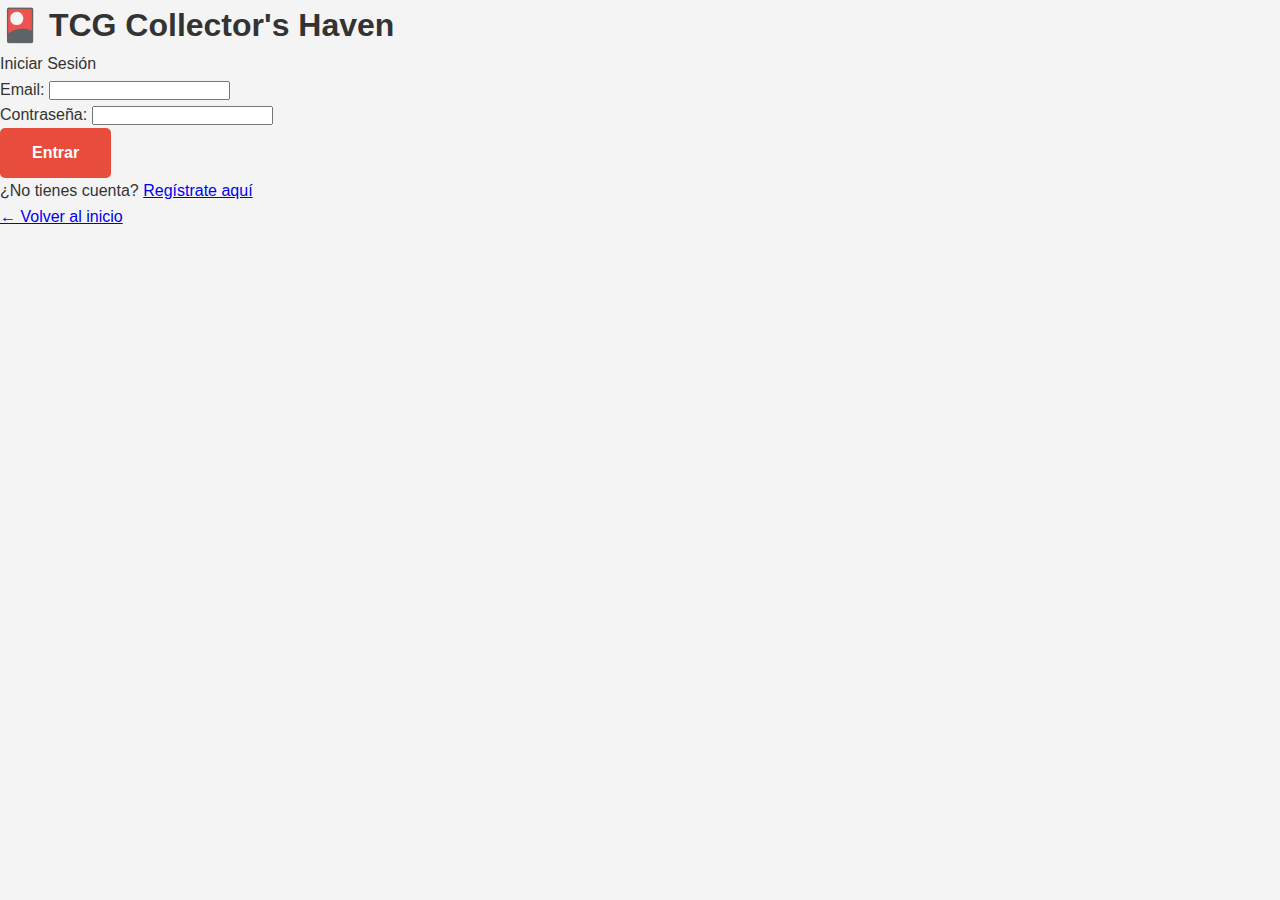
<file: login.html>
<!DOCTYPE html>
<html lang="es">
<head>
    <meta charset="UTF-8">
    <meta name="viewport" content="width=device-width, initial-scale=1.0">
    <title>Iniciar Sesión - TCG Collector's Haven</title>
    <link rel="stylesheet" href="style.css">
</head>
<body class="login-body">
    <div class="login-container">
        <div class="login-card">
            <div class="login-header">
                <h1>🎴 TCG Collector's Haven</h1>
                <p>Iniciar Sesión</p>
            </div>
            
            <form id="loginForm" class="login-form">
                <div class="form-group">
                    <label for="email">Email:</label>
                    <input type="email" id="email" name="email" required>
                </div>
                
                <div class="form-group">
                    <label for="password">Contraseña:</label>
                    <input type="password" id="password" name="password" required>
                </div>
                
                <button type="submit" class="btn btn-primary btn-block">Entrar</button>
                
                <div class="login-links">
                    <p>¿No tienes cuenta? <a href="#" onclick="mostrarRegistro()">Regístrate aquí</a></p>
                    <p><a href="index.html">← Volver al inicio</a></p>
                </div>
            </form>

            <form id="registerForm" class="login-form" style="display: none;">
                <div class="form-group">
                    <label for="reg-name">Nombre completo:</label>
                    <input type="text" id="reg-name" name="nombre" required>
                </div>
                
                <div class="form-group">
                    <label for="reg-email">Email:</label>
                    <input type="email" id="reg-email" name="email" required>
                </div>
                
                <div class="form-group">
                    <label for="reg-password">Contraseña:</label>
                    <input type="password" id="reg-password" name="password" required>
                </div>
                
                <div class="form-group">
                    <label for="reg-confirm">Confirmar contraseña:</label>
                    <input type="password" id="reg-confirm" name="confirmPassword" required>
                </div>
                
                <button type="submit" class="btn btn-primary btn-block">Registrarse</button>
                
                <div class="login-links">
                    <p>¿Ya tienes cuenta? <a href="#" onclick="mostrarLogin()">Inicia sesión aquí</a></p>
                    <p><a href="index.html">← Volver al inicio</a></p>
                </div>
            </form>
        </div>
    </div>

    <script src="script.js"></script>
    <script>
        function mostrarRegistro() {
            document.getElementById('loginForm').style.display = 'none';
            document.getElementById('registerForm').style.display = 'block';
        }
        
        function mostrarLogin() {
            document.getElementById('registerForm').style.display = 'none';
            document.getElementById('loginForm').style.display = 'block';
        }

        document.getElementById('loginForm').addEventListener('submit', function(e) {
            e.preventDefault();
            const email = document.getElementById('email').value;
            const password = document.getElementById('password').value;
            
            const usuario = usuarios.find(u => u.email === email && u.password === password);
            
            if (usuario) {
                localStorage.setItem('usuarioActual', JSON.stringify(usuario));
                
                if (usuario.rol === ROLES.ADMIN) {
                    window.location.href = 'admin.html';
                } else {
                    window.location.href = 'usuario.html';
                }
            } else {
                alert('Email o contraseña incorrectos');
            }
        });

        document.getElementById('registerForm').addEventListener('submit', function(e) {
            e.preventDefault();
            const nombre = document.getElementById('reg-name').value;
            const email = document.getElementById('reg-email').value;
            const password = document.getElementById('reg-password').value;
            const confirmPassword = document.getElementById('reg-confirm').value;
            
            if (password !== confirmPassword) {
                alert('Las contraseñas no coinciden');
                return;
            }
            
            if (usuarios.find(u => u.email === email)) {
                alert('Este email ya está registrado');
                return;
            }
            
            const nuevoUsuario = {
                id: Date.now(),
                nombre,
                email,
                password,
                rol: ROLES.USER,
                fechaRegistro: new Date()
            };
            
            usuarios.push(nuevoUsuario);
            localStorage.setItem('usuarios', JSON.stringify(usuarios));
            localStorage.setItem('usuarioActual', JSON.stringify(nuevoUsuario));
            
            window.location.href = 'usuario.html';
        });
    </script>
</body>
</html>
</file>
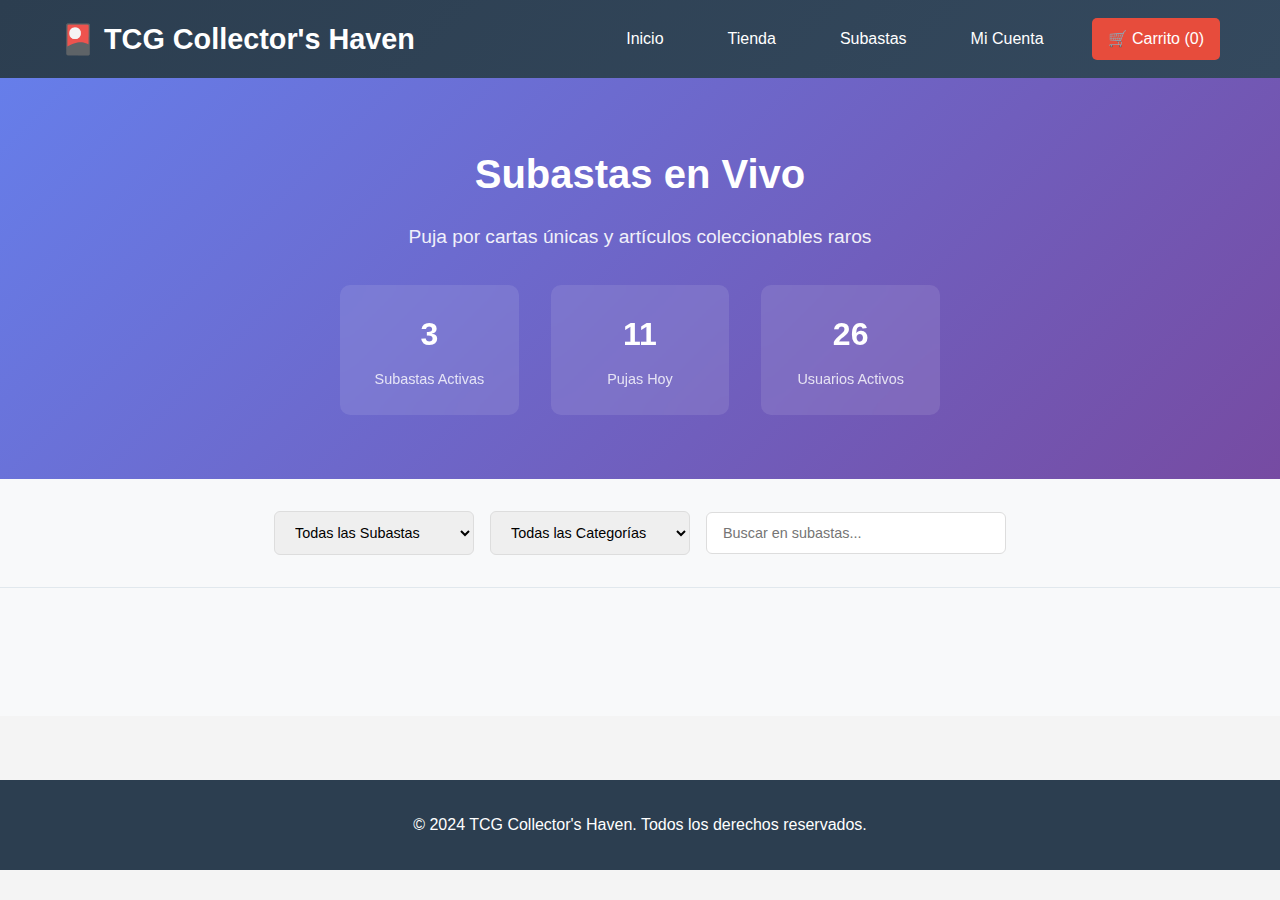
<file: subastas.html>
<!DOCTYPE html>
<html lang="es">
<head>
    <meta charset="UTF-8">
    <meta name="viewport" content="width=device-width, initial-scale=1.0">
    <title>Subastas - TCG Collector's Haven</title>
    <link rel="stylesheet" href="style.css">
    <style>
        /* ESTILOS ESPECÍFICOS PARA SUBASTAS */
        .subastas-grid {
            display: grid;
            grid-template-columns: repeat(auto-fill, minmax(300px, 1fr));
            gap: 2rem;
            margin-top: 2rem;
        }

        .producto-subasta {
            background: white;
            border-radius: 12px;
            box-shadow: 0 4px 15px rgba(0,0,0,0.1);
            overflow: hidden;
            transition: transform 0.3s ease, box-shadow 0.3s ease;
            border: 1px solid #e1e8ed;
        }

        .producto-subasta:hover {
            transform: translateY(-5px);
            box-shadow: 0 8px 25px rgba(0,0,0,0.15);
        }

        .subasta-imagen {
            position: relative;
            height: 200px;
            overflow: hidden;
            background: linear-gradient(135deg, #667eea 0%, #764ba2 100%);
        }

        .subasta-imagen img {
            width: 100%;
            height: 100%;
            object-fit: cover;
            transition: transform 0.3s ease;
        }

        .producto-subasta:hover .subasta-imagen img {
            transform: scale(1.05);
        }

        .badge-subasta {
            position: absolute;
            top: 10px;
            right: 10px;
            background: #e74c3c;
            color: white;
            padding: 4px 8px;
            border-radius: 4px;
            font-size: 0.8em;
            font-weight: bold;
            animation: pulse 2s infinite;
        }

        @keyframes pulse {
            0% { opacity: 1; }
            50% { opacity: 0.7; }
            100% { opacity: 1; }
        }

        .subasta-info {
            padding: 1.5rem;
        }

        .subasta-info h3 {
            color: #2c3e50;
            margin-bottom: 0.5rem;
            font-size: 1.2em;
            font-weight: 600;
        }

        .subasta-desc {
            color: #7f8c8d;
            margin-bottom: 1rem;
            font-size: 0.9em;
            line-height: 1.4;
        }

        .subasta-precio {
            display: flex;
            align-items: center;
            justify-content: space-between;
            margin-bottom: 1rem;
            padding: 0.75rem;
            background: #f8f9fa;
            border-radius: 6px;
        }

        .precio-actual {
            font-size: 1.5em;
            font-weight: bold;
            color: #27ae60;
            transition: all 0.3s ease;
        }

        .moneda {
            color: #7f8c8d;
            font-size: 0.9em;
        }

        .subasta-meta {
            display: flex;
            justify-content: space-between;
            align-items: center;
            margin-bottom: 1rem;
            font-size: 0.85em;
            color: #6c757d;
        }

        .subasta-tiempo {
            background: #fff3cd;
            padding: 4px 8px;
            border-radius: 4px;
            color: #856404;
            font-weight: 500;
        }

        .subasta-ofertas {
            display: flex;
            align-items: center;
            gap: 4px;
        }

        .subasta-actions {
            display: grid;
            grid-template-columns: 1fr 1fr;
            gap: 0.5rem;
        }

        .btn-puja {
            background: linear-gradient(135deg, #667eea 0%, #764ba2 100%);
            color: white;
            border: none;
            padding: 10px;
            border-radius: 6px;
            font-weight: 600;
            cursor: pointer;
            transition: all 0.3s ease;
        }

        .btn-puja:hover {
            transform: translateY(-2px);
            box-shadow: 0 4px 12px rgba(102, 126, 234, 0.4);
        }

        .btn-ver-mas {
            background: #6c757d;
            color: white;
            border: none;
            padding: 10px;
            border-radius: 6px;
            font-weight: 600;
            cursor: pointer;
            transition: all 0.3s ease;
            text-decoration: none;
            text-align: center;
            display: block;
        }

        .btn-ver-mas:hover {
            background: #5a6268;
            transform: translateY(-2px);
        }

        /* Hero section específico para subastas */
        .hero-subastas {
            background: linear-gradient(135deg, #667eea 0%, #764ba2 100%);
            color: white;
            padding: 4rem 0;
            text-align: center;
        }

        .hero-subastas h2 {
            font-size: 2.5em;
            margin-bottom: 1rem;
            font-weight: 700;
        }

        .hero-subastas p {
            font-size: 1.2em;
            margin-bottom: 2rem;
            opacity: 0.9;
        }

        .subastas-stats {
            display: grid;
            grid-template-columns: repeat(3, 1fr);
            gap: 2rem;
            max-width: 600px;
            margin: 0 auto;
        }

        .stat {
            background: rgba(255, 255, 255, 0.1);
            padding: 1.5rem;
            border-radius: 10px;
            backdrop-filter: blur(10px);
        }

        .stat h3 {
            font-size: 2em;
            margin-bottom: 0.5rem;
            font-weight: 700;
        }

        .stat p {
            font-size: 0.9em;
            margin: 0;
            opacity: 0.8;
        }

        /* Filtros */
        .filtros-subastas {
            background: #f8f9fa;
            padding: 2rem 0;
            border-bottom: 1px solid #e1e8ed;
        }

        .filtros-container {
            display: flex;
            gap: 1rem;
            align-items: center;
            justify-content: center;
            flex-wrap: wrap;
        }

        .filter-select, .search-input {
            padding: 0.75rem 1rem;
            border: 1px solid #ddd;
            border-radius: 6px;
            font-size: 0.9em;
            min-width: 200px;
        }

        .search-input {
            flex: 1;
            max-width: 300px;
        }

        /* Estados de precio */
        .precio-normal { color: #27ae60; }
        .precio-alto { color: #e67e22; font-weight: bold; }
        .precio-maximo { 
            color: #e74c3c; 
            font-size: 1.2em; 
            font-weight: bold; 
        }

        .subasta-finalizada {
            opacity: 0.7;
        }

        .subasta-finalizada .badge-subasta {
            background: #6c757d;
            animation: none;
        }
    </style>
</head>
<body>
    <!-- Header -->
    <header class="header">
        <div class="container">
            <h1 class="logo">🎴 TCG Collector's Haven</h1>
            <nav class="nav">
                <a href="index.html" class="nav-link">Inicio</a>
                <a href="tienda.html" class="nav-link">Tienda</a>
                <a href="subastas.html" class="nav-link active">Subastas</a>
                <a href="#" class="nav-link" id="auth-link">Mi Cuenta</a>
                <a href="#" class="nav-link cart" id="cart-link">🛒 Carrito (<span id="cart-count">0</span>)</a>
            </nav>
        </div>
    </header>

    <!-- Hero Subastas -->
    <section class="hero-subastas">
        <div class="container">
            <h2>Subastas en Vivo</h2>
            <p>Puja por cartas únicas y artículos coleccionables raros</p>
            <div class="subastas-stats">
                <div class="stat">
                    <h3 id="subastas-activas">0</h3>
                    <p>Subastas Activas</p>
                </div>
                <div class="stat">
                    <h3 id="pujas-totales">0</h3>
                    <p>Pujas Hoy</p>
                </div>
                <div class="stat">
                    <h3 id="usuarios-activos">0</h3>
                    <p>Usuarios Activos</p>
                </div>
            </div>
        </div>
    </section>

    <!-- Filtros Subastas -->
    <section class="filtros-subastas">
        <div class="container">
            <div class="filtros-container">
                <select id="estado-subasta" class="filter-select">
                    <option value="todas">Todas las Subastas</option>
                    <option value="activas">Subastas Activas</option>
                    <option value="proximas">Próximas Subastas</option>
                    <option value="finalizadas">Subastas Finalizadas</option>
                </select>
                <select id="categoria-subasta" class="filter-select">
                    <option value="todas">Todas las Categorías</option>
                    <option value="pokemon">Pokémon</option>
                    <option value="magic">Magic: The Gathering</option>
                    <option value="yugioh">Yu-Gi-Oh!</option>
                </select>
                <input type="text" id="search-subasta" class="search-input" placeholder="Buscar en subastas...">
            </div>
        </div>
    </section>

    <!-- Grid de Subastas -->
    <section class="subastas">
        <div class="container">
            <div class="subastas-grid" id="subastas-grid">
                <!-- Producto Subasta 1 -->
                <div class="producto-subasta" data-id="1">
                    <div class="subasta-imagen">
                        <img src="https://placehold.co/300x400/3498db/ffffff?text=Charizard+1ª+Ed" alt="Charizard 1ª Edición">
                        <span class="badge-subasta">🔥 EN VIVO</span>
                    </div>
                    <div class="subasta-info">
                        <h3>Charizard 1ª Edición</h3>
                        <p class="subasta-desc">Carta rara de Pokémon TCG en estado gem mint. Una de las cartas más buscadas por coleccionistas.</p>
                        <div class="subasta-precio">
                            <span class="precio-actual">100.00</span>
                            <span class="moneda">MXN</span>
                        </div>
                        <div class="subasta-meta">
                            <div class="subasta-tiempo">
                                ⏰ <span class="tiempo-restante">05:00</span>
                            </div>
                            <div class="subasta-ofertas">
                                👤 <span class="ofertas-count">12</span> ofertas
                            </div>
                        </div>
                        <div class="subasta-actions">
                            <button class="btn-puja" onclick="abrirModalPuja(1)">💎 Pujar Ahora</button>
                            <a href="/subasta/index.html?id=1" class="btn-ver-mas">🔍 Ver Más</a>
                        </div>
                    </div>
                </div>

                <!-- Producto Subasta 2 -->
                <div class="producto-subasta" data-id="2">
                    <div class="subasta-imagen">
                        <img src="https://placehold.co/300x400/e74c3c/ffffff?text=Black+Lotus" alt="Black Lotus">
                        <span class="badge-subasta">🌟 EN VIVO</span>
                    </div>
                    <div class="subasta-info">
                        <h3>Black Lotus</h3>
                        <p class="subasta-desc">La carta más legendaria de Magic: The Gathering. Edición limitada alpha en perfecto estado.</p>
                        <div class="subasta-precio">
                            <span class="precio-actual">250.00</span>
                            <span class="moneda">MXN</span>
                        </div>
                        <div class="subasta-meta">
                            <div class="subasta-tiempo">
                                ⏰ <span class="tiempo-restante">07:30</span>
                            </div>
                            <div class="subasta-ofertas">
                                👤 <span class="ofertas-count">8</span> ofertas
                            </div>
                        </div>
                        <div class="subasta-actions">
                            <button class="btn-puja" onclick="abrirModalPuja(2)">💎 Pujar Ahora</button>
                            <a href="/subasta/index.html?id=2" class="btn-ver-mas">🔍 Ver Más</a>
                        </div>
                    </div>
                </div>

                <!-- Producto Subasta 3 -->
                <div class="producto-subasta" data-id="3">
                    <div class="subasta-imagen">
                        <img src="https://placehold.co/300x400/f39c12/ffffff?text=Blue-Eyes" alt="Blue-Eyes White Dragon">
                        <span class="badge-subasta">⚡ EN VIVO</span>
                    </div>
                    <div class="subasta-info">
                        <h3>Blue-Eyes White Dragon</h3>
                        <p class="subasta-desc">Carta icónica de Yu-Gi-Oh! Primera edición en español. Pieza de colección esencial.</p>
                        <div class="subasta-precio">
                            <span class="precio-actual">75.00</span>
                            <span class="moneda">MXN</span>
                        </div>
                        <div class="subasta-meta">
                            <div class="subasta-tiempo">
                                ⏰ <span class="tiempo-restante">03:15</span>
                            </div>
                            <div class="subasta-ofertas">
                                👤 <span class="ofertas-count">15</span> ofertas
                            </div>
                        </div>
                        <div class="subasta-actions">
                            <button class="btn-puja" onclick="abrirModalPuja(3)">💎 Pujar Ahora</button>
                            <a href="producto-subasta.html?id=3" class="btn-ver-mas">🔍 Ver Más</a>
                        </div>
                    </div>
                </div>

                <!-- Producto Subasta 4 -->
                <div class="producto-subasta" data-id="4">
                    <div class="subasta-imagen">
                        <img src="https://placehold.co/300x400/9b59b6/ffffff?text=Dark+Magician" alt="Dark Magician">
                        <span class="badge-subasta">🔮 EN VIVO</span>
                    </div>
                    <div class="subasta-info">
                        <h3>Dark Magician</h3>
                        <p class="subasta-desc">Carta clásica de Yu-Gi-Oh! en edición limitada. Perfecta para coleccionistas serios.</p>
                        <div class="subasta-precio">
                            <span class="precio-actual">60.00</span>
                            <span class="moneda">MXN</span>
                        </div>
                        <div class="subasta-meta">
                            <div class="subasta-tiempo">
                                ⏰ <span class="tiempo-restante">06:45</span>
                            </div>
                            <div class="subasta-ofertas">
                                👤 <span class="ofertas-count">9</span> ofertas
                            </div>
                        </div>
                        <div class="subasta-actions">
                            <button class="btn-puja" onclick="abrirModalPuja(4)">💎 Pujar Ahora</button>
                            <a href="producto-subasta.html?id=4" class="btn-ver-mas">🔍 Ver Más</a>
                        </div>
                    </div>
                </div>

                <!-- Producto Subasta 5 -->
                <div class="producto-subasta" data-id="5">
                    <div class="subasta-imagen">
                        <img src="https://placehold.co/300x400/2ecc71/ffffff?text=Blastoise" alt="Blastoise">
                        <span class="badge-subasta">💧 EN VIVO</span>
                    </div>
                    <div class="subasta-info">
                        <h3>Blastoise 1ª Edición</h3>
                        <p class="subasta-desc">Otra joya de Pokémon TCG. Primera edición en estado near mint. Oportunidad única.</p>
                        <div class="subasta-precio">
                            <span class="precio-actual">85.00</span>
                            <span class="moneda">MXN</span>
                        </div>
                        <div class="subasta-meta">
                            <div class="subasta-tiempo">
                                ⏰ <span class="tiempo-restante">04:20</span>
                            </div>
                            <div class="subasta-ofertas">
                                👤 <span class="ofertas-count">11</span> ofertas
                            </div>
                        </div>
                        <div class="subasta-actions">
                            <button class="btn-puja" onclick="abrirModalPuja(5)">💎 Pujar Ahora</button>
                            <a href="/subasta/index.html?id=5" class="btn-ver-mas">🔍 Ver Más</a>
                        </div>
                    </div>
                </div>

                <!-- Producto Subasta 6 -->
                <div class="producto-subasta" data-id="6">
                    <div class="subasta-imagen">
                        <img src="https://placehold.co/300x400/e91e63/ffffff?text=Red-Eyes" alt="Red-Eyes Black Dragon">
                        <span class="badge-subasta">🐉 EN VIVO</span>
                    </div>
                    <div class="subasta-info">
                        <h3>Red-Eyes Black Dragon</h3>
                        <p class="subasta-desc">Dragón legendario de Yu-Gi-Oh! Edición especial con foil holográfico. Pieza rara.</p>
                        <div class="subasta-precio">
                            <span class="precio-actual">95.00</span>
                            <span class="moneda">MXN</span>
                        </div>
                        <div class="subasta-meta">
                            <div class="subasta-tiempo">
                                ⏰ <span class="tiempo-restante">08:10</span>
                            </div>
                            <div class="subasta-ofertas">
                                👤 <span class="ofertas-count">7</span> ofertas
                            </div>
                        </div>
                        <div class="subasta-actions">
                            <button class="btn-puja" onclick="abrirModalPuja(6)">💎 Pujar Ahora</button>
                            <a href="/subasta/index.html?id=6" class="btn-ver-mas">🔍 Ver Más</a>
                        </div>
                    </div>
                </div>
            </div>
        </div>
    </section>

    <!-- Modal de Puja -->
    <div id="puja-modal" class="modal">
        <div class="modal-content">
            <span class="close-puja">&times;</span>
            <h2>Realizar Puja</h2>
            <div id="puja-info"></div>
            <div class="puja-form">
                <label for="monto-puja">Tu puja ($):</label>
                <input type="number" id="monto-puja" min="0" step="0.01">
                <div class="puja-actions">
                    <button class="btn btn-primary" id="enviar-puja">Enviar Puja</button>
                    <button class="btn btn-secondary" id="cancelar-puja">Cancelar</button>
                </div>
            </div>
            <div class="historial-pujas">
                <h3>Historial de Pujas</h3>
                <div id="pujas-lista"></div>
            </div>
        </div>
    </div>

    <footer class="footer">
        <div class="container">
            <p>&copy; 2024 TCG Collector's Haven. Todos los derechos reservados.</p>
        </div>
    </footer>

    <script>
// SISTEMA DE SUBASTAS SEGURO - CON DISEÑO ANTERIOR Y SIN BUCLES INFINITOS
document.addEventListener('DOMContentLoaded', function() {
    console.log('✅ Sistema de subastas inicializado - Diseño clásico');
    
    // 1. Configurar estadísticas estáticas
    actualizarEstadisticas();
    
    // 2. Configurar botones de manera segura
    configurarBotones();
    
    // 3. Configurar filtros
    configurarFiltros();
    
    // 4. INICIAR SUBASTAS DE FORMA CONTROLADA
    setTimeout(iniciarSubastasControladas, 1000);
});

function actualizarEstadisticas() {
    document.getElementById('subastas-activas').textContent = '6';
    document.getElementById('pujas-totales').textContent = '62';
    document.getElementById('usuarios-activos').textContent = '243';
}

function configurarBotones() {
    // Botones de puja
    document.querySelectorAll('.btn-puja').forEach(boton => {
        boton.addEventListener('click', function(e) {
            e.preventDefault();
            const productoId = this.closest('.producto-subasta').dataset.id;
            abrirModalPuja(productoId);
        });
    });
    
    // Los botones "Ver Más" ya tienen su href configurado
}

function configurarFiltros() {
    document.querySelectorAll('.filter-select, .search-input').forEach(elemento => {
        elemento.addEventListener('change', function() {
            console.log('Filtro aplicado:', this.value);
            // Aquí puedes agregar la lógica de filtrado
        });
    });
}

function iniciarSubastasControladas() {
    console.log('🚀 Iniciando sistema de subastas controlado...');
    
    let actualizacionesRealizadas = 0;
    const MAX_ACTUALIZACIONES = 12; // Límite seguro
    
    const intervalo = setInterval(() => {
        actualizacionesRealizadas++;
        console.log(`📈 Actualización ${actualizacionesRealizadas} de ${MAX_ACTUALIZACIONES}`);
        
        let subastasActivas = false;
        
        // Actualizar cada producto de subasta
        document.querySelectorAll('.producto-subasta').forEach(producto => {
            const precioElement = producto.querySelector('.precio-actual');
            const tiempoElement = producto.querySelector('.tiempo-restante');
            const ofertasElement = producto.querySelector('.ofertas-count');
            const botonPuja = producto.querySelector('.btn-puja');
            const badge = producto.querySelector('.badge-subasta');
            
            if (!precioElement || precioElement.textContent === 'SUBASTA CERRADA') {
                return;
            }
            
            const precioActual = parseFloat(precioElement.textContent);
            const productoId = producto.dataset.id;
            
            if (!isNaN(precioActual)) {
                // Definir precio máximo por producto
                const preciosMaximos = { 
                    '1': 600, '2': 800, '3': 400, 
                    '4': 350, '5': 500, '6': 450 
                };
                const precioMaximo = preciosMaximos[productoId] || 500;
                
                if (precioActual < precioMaximo) {
                    subastasActivas = true;
                    
                    // Aumento controlado y realista
                    const aumentoPorcentaje = precioActual > precioMaximo * 0.8 ? 1.02 : 1.04;
                    const nuevoPrecio = precioActual * aumentoPorcentaje;
                    precioElement.textContent = nuevoPrecio.toFixed(2);
                    
                    // Actualizar estilo del precio
                    actualizarEstiloPrecio(precioElement, nuevoPrecio, precioMaximo);
                    
                    // Actualizar tiempo restante
                    if (tiempoElement) {
                        actualizarTiempo(tiempoElement);
                    }
                    
                    // Ocasionalmente aumentar el contador de ofertas
                    if (ofertasElement && Math.random() > 0.7) {
                        const ofertasActuales = parseInt(ofertasElement.textContent);
                        ofertasElement.textContent = ofertasActuales + 1;
                    }
                    
                } else {
                    // Finalizar subasta
                    finalizarSubasta(producto, precioElement, botonPuja, badge);
                }
            }
        });
        
        // VERIFICAR SI DEBEMOS DETENER EL SISTEMA
        if (!subastasActivas || actualizacionesRealizadas >= MAX_ACTUALIZACIONES) {
            clearInterval(intervalo);
            console.log('✅ Sistema de subastas finalizado correctamente');
            
            if (!subastasActivas) {
                mostrarMensajeFinal();
            }
        }
        
    }, 4000); // Actualizar cada 4 segundos
}

function actualizarEstiloPrecio(elemento, precioActual, precioMaximo) {
    // Limpiar clases anteriores
    elemento.classList.remove('precio-normal', 'precio-alto', 'precio-maximo');
    
    const porcentaje = (precioActual / precioMaximo) * 100;
    
    if (porcentaje < 50) {
        elemento.classList.add('precio-normal');
    } else if (porcentaje < 85) {
        elemento.classList.add('precio-alto');
    } else {
        elemento.classList.add('precio-maximo');
    }
}

function actualizarTiempo(tiempoElement) {
    const texto = tiempoElement.textContent;
    const [minutos, segundos] = texto.split(':').map(Number);
    
    let nuevosSegundos = segundos - 1;
    let nuevosMinutos = minutos;
    
    if (nuevosSegundos < 0) {
        nuevosSegundos = 59;
        nuevosMinutos = minutos - 1;
    }
    
    if (nuevosMinutos >= 0) {
        tiempoElement.textContent = `${nuevosMinutos.toString().padStart(2, '0')}:${nuevosSegundos.toString().padStart(2, '0')}`;
    }
}

function finalizarSubasta(producto, precioElement, botonPuja, badge) {
    precioElement.textContent = 'SUBASTA CERRADA';
    precioElement.classList.add('precio-maximo');
    
    if (botonPuja) {
        botonPuja.disabled = true;
        botonPuja.textContent = '🛑 Finalizada';
        botonPuja.style.background = '#6c757d';
        botonPuja.style.cursor = 'not-allowed';
    }
    
    if (badge) {
        badge.textContent = '✅ FINALIZADA';
        badge.style.background = '#27ae60';
        badge.style.animation = 'none';
    }
    
    producto.classList.add('subasta-finalizada');
}

function mostrarMensajeFinal() {
    const mensaje = document.createElement('div');
    mensaje.style.cssText = `
        background: linear-gradient(135deg, #27ae60, #2ecc71);
        color: white;
        padding: 25px;
        margin: 30px 0;
        border-radius: 12px;
        text-align: center;
        box-shadow: 0 6px 20px rgba(39, 174, 96, 0.3);
    `;
    mensaje.innerHTML = `
        <h3 style="margin: 0 0 15px 0; font-size: 1.5em;">🎉 ¡Todas las subastas han finalizado!</h3>
        <p style="margin: 0; opacity: 0.9; font-size: 1.1em;">Gracias por participar en nuestras subastas en vivo.</p>
        <p style="margin: 10px 0 0 0; opacity: 0.8;">Vuelve pronto para descubrir nuevas oportunidades únicas.</p>
    `;
    
    const grid = document.getElementById('subastas-grid');
    if (grid) {
        grid.parentNode.insertBefore(mensaje, grid.nextSibling);
    }
}

function abrirModalPuja(productoId) {
    const productos = {
        1: { nombre: 'Charizard 1ª Edición', precio: '100.00' },
        2: { nombre: 'Black Lotus', precio: '250.00' },
        3: { nombre: 'Blue-Eyes White Dragon', precio: '75.00' },
        4: { nombre: 'Dark Magician', precio: '60.00' },
        5: { nombre: 'Blastoise 1ª Edición', precio: '85.00' },
        6: { nombre: 'Red-Eyes Black Dragon', precio: '95.00' }
    };
    
    const producto = productos[productoId];
    if (producto) {
        alert(`🎴 PUJA PARA: ${producto.nombre}\n💵 Precio actual: $${producto.precio} MXN\n\n💎 Esta es una demostración - el sistema completo de pujas estará disponible pronto`);
    }
}

function limpiarFiltrosSubastas() {
    document.getElementById('estado-subasta').value = 'todas';
    document.getElementById('categoria-subasta').value = 'todas';
    document.getElementById('search-subasta').value = '';
    alert('🧹 Filtros limpiados correctamente');
}
    </script>
    <script src="script.js"></script>
</body>
</html>
</file>
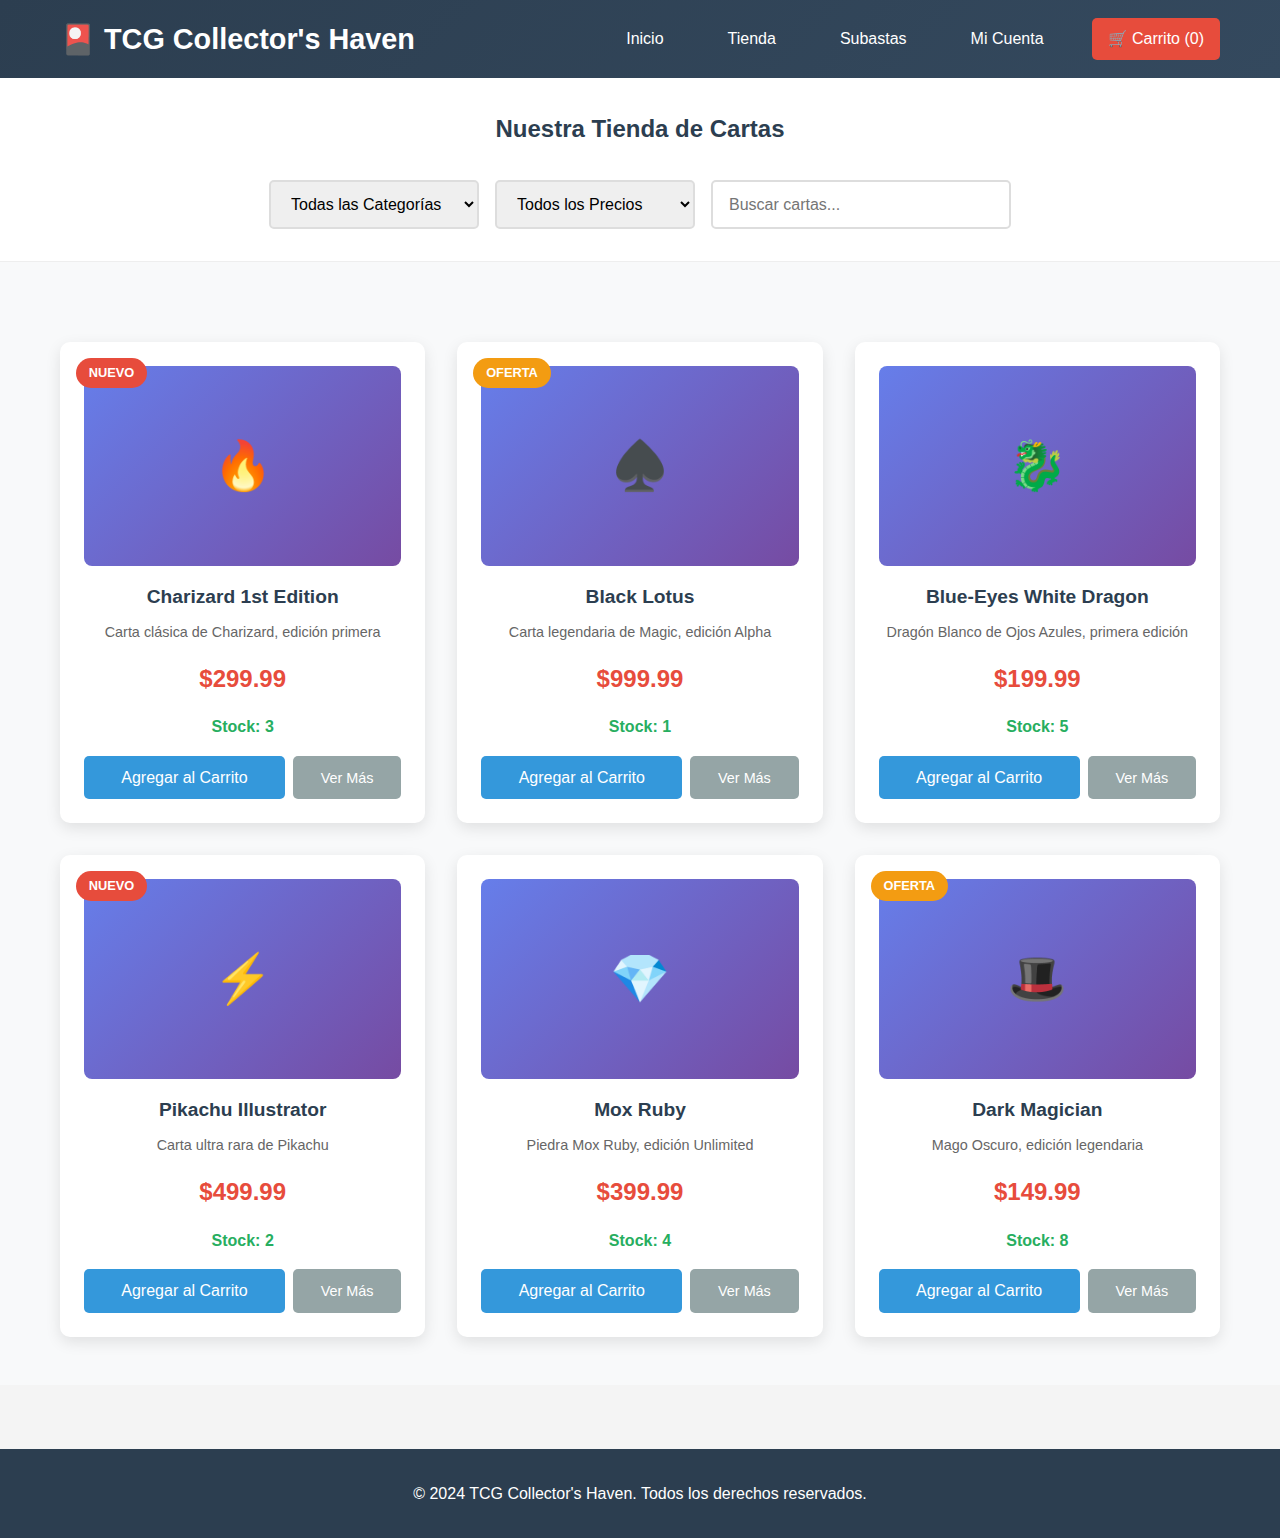
<file: tienda.html>
<!DOCTYPE html>
<html lang="es">
<head>
    <meta charset="UTF-8">
    <meta name="viewport" content="width=device-width, initial-scale=1.0">
    <title>Tienda - TCG Collector's Haven</title>
    <link rel="stylesheet" href="style.css">
</head>
<body>
    <!-- Header -->
    <header class="header">
        <div class="container">
            <h1 class="logo">🎴 TCG Collector's Haven</h1>
            <nav class="nav">
                <a href="index.html" class="nav-link">Inicio</a>
                <a href="tienda.html" class="nav-link">Tienda</a>
                <a href="subastas.html" class="nav-link">Subastas</a>
                <a href="#" class="nav-link" id="auth-link">Mi Cuenta</a>
                <a href="#" class="nav-link cart" id="cart-link">🛒 Carrito (<span id="cart-count">0</span>)</a>
            </nav>
        </div>
    </header>

    <!-- Filtros de Tienda -->
    <section class="filtros">
        <div class="container">
            <h2>Nuestra Tienda de Cartas</h2>
            <div class="filtros-container">
                <select id="categoria-filter" class="filter-select">
                    <option value="all">Todas las Categorías</option>
                    <option value="pokemon">Pokémon</option>
                    <option value="magic">Magic: The Gathering</option>
                    <option value="yugioh">Yu-Gi-Oh!</option>
                </select>
                <select id="precio-filter" class="filter-select">
                    <option value="all">Todos los Precios</option>
                    <option value="0-50">$0 - $50</option>
                    <option value="50-100">$50 - $100</option>
                    <option value="100+">$100+</option>
                </select>
                <input type="text" id="search" class="search-input" placeholder="Buscar cartas...">
            </div>
        </div>
    </section>

    <!-- Grid de Productos -->
<section class="productos">
    <div class="container">
        <div class="productos-grid" id="productos-grid">
            <!-- Los productos se cargarán con JavaScript -->
        </div>
        
        <!-- Loading y mensajes -->
        <div id="productos-loading" style="text-align: center; padding: 2rem; display: none;">
            <div class="loading"></div>
            <p style="margin-top: 1rem; color: #666;">Cargando productos...</p>
        </div>
        
        <div id="productos-empty" style="text-align: center; padding: 3rem; display: none;">
            <div style="font-size: 4rem; margin-bottom: 1rem;">📦</div>
            <h3 style="color: #2c3e50; margin-bottom: 1rem;">No se encontraron productos</h3>
            <p style="color: #666; margin-bottom: 2rem;">Intenta con otros filtros o términos de búsqueda</p>
            <button class="btn btn-primary" onclick="limpiarFiltros()">Limpiar Filtros</button>
        </div>
    </div>
</section>

    <!-- Modal del Carrito -->
    <div id="cart-modal" class="modal">
        <div class="modal-content">
            <span class="close">&times;</span>
            <h2>Tu Carrito de Compras</h2>
            <div id="cart-items"></div>
            <div class="cart-total">
                <strong>Total: $<span id="cart-total">0</span></strong>
            </div>
            <button class="btn btn-primary" id="checkout-btn">Proceder al Pago</button>
        </div>
    </div>

    <!-- Modal de Login/Registro -->
    <div id="auth-modal" class="modal">
        <div class="modal-content">
            <span class="close-auth">&times;</span>
            <div class="auth-tabs">
                <button class="auth-tab active" data-tab="login">Iniciar Sesión</button>
                <button class="auth-tab" data-tab="register">Registrarse</button>
            </div>
            
            <div id="login-form" class="auth-form active">
                <h3>Iniciar Sesión</h3>
                <form class="login-form-auth">
                    <input type="email" placeholder="Email" required>
                    <input type="password" placeholder="Contraseña" required>
                    <button type="submit" class="btn btn-primary">Entrar</button>
                </form>
            </div>
            
            <div id="register-form" class="auth-form">
                <h3>Crear Cuenta</h3>
                <form class="register-form-auth">
                    <input type="text" placeholder="Nombre completo" required>
                    <input type="email" placeholder="Email" required>
                    <input type="password" placeholder="Contraseña" required>
                    <input type="password" placeholder="Confirmar contraseña" required>
                    <button type="submit" class="btn btn-primary">Registrarse</button>
                </form>
            </div>
        </div>
    </div>

    <!-- Modal de Perfil -->
    <div id="profile-modal" class="modal">
        <div class="modal-content">
            <span class="close-profile">&times;</span>
            <h2>Mi Perfil</h2>
            <div class="profile-info">
                <div class="profile-header">
                    <div class="profile-avatar">👤</div>
                    <div class="profile-details">
                        <h3 id="profile-name">Usuario</h3>
                        <p id="profile-email">email@ejemplo.com</p>
                    </div>
                </div>
                <div class="profile-stats">
                    <div class="profile-stat">
                        <span class="stat-number" id="pujas-realizadas">0</span>
                        <span class="stat-label">Pujas Realizadas</span>
                    </div>
                    <div class="profile-stat">
                        <span class="stat-number" id="compras-realizadas">0</span>
                        <span class="stat-label">Compras</span>
                    </div>
                    <div class="profile-stat">
                        <span class="stat-number" id="subastas-ganadas">0</span>
                        <span class="stat-label">Subastas Ganadas</span>
                    </div>
                </div>
                <div class="profile-actions">
                    <button class="btn btn-secondary" onclick="cerrarSesion()">Cerrar Sesión</button>
                </div>
            </div>
        </div>
    </div>

    <footer class="footer">
        <div class="container">
            <p>&copy; 2024 TCG Collector's Haven. Todos los derechos reservados.</p>
        </div>
    </footer>

    <script src="script.js"></script>
</body>
</html>
</file>
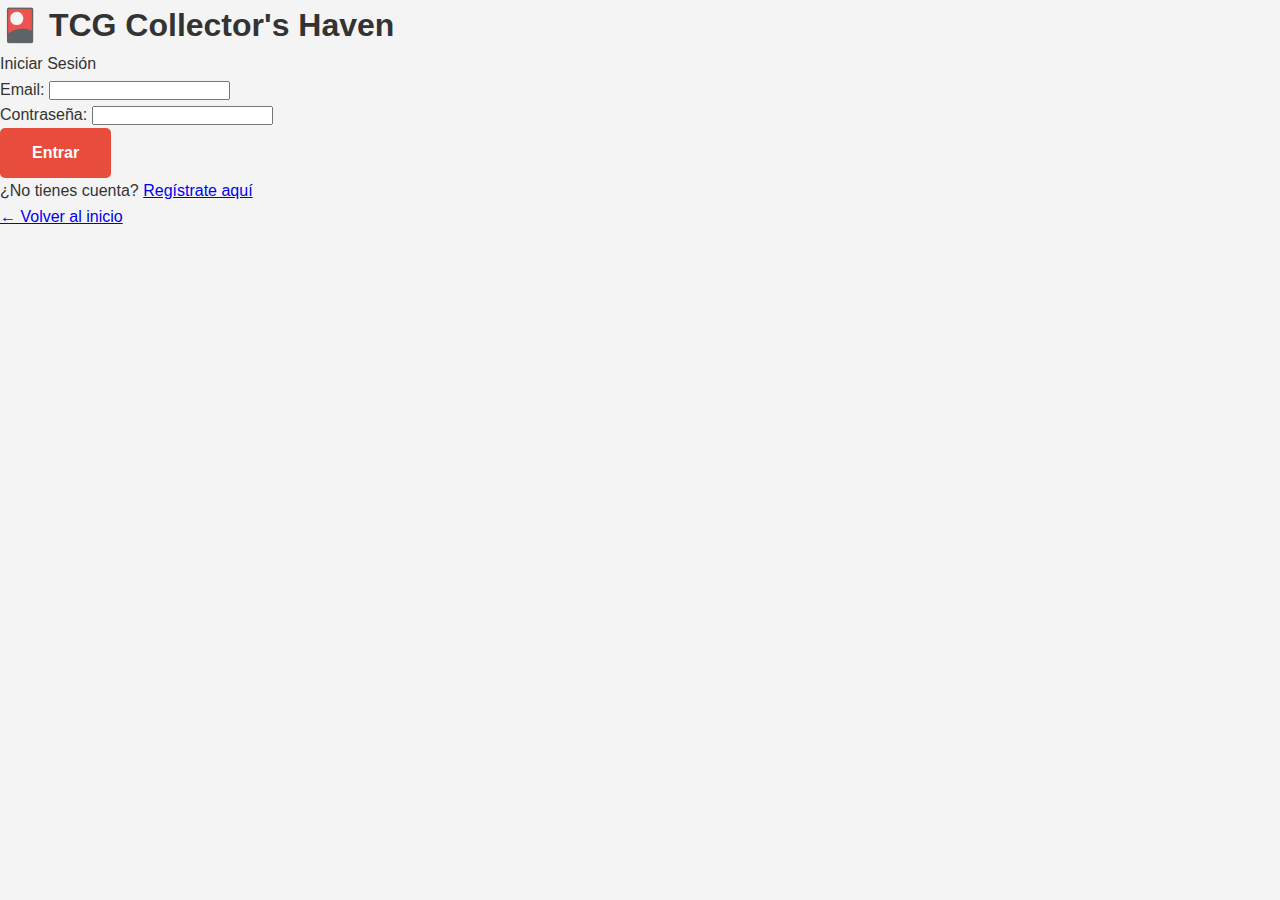
<file: usuario.html>
<!DOCTYPE html>
<html lang="es">
<head>
    <meta charset="UTF-8">
    <meta name="viewport" content="width=device-width, initial-scale=1.0">
    <title>Mi Panel - TCG Collector's Haven</title>
    <link rel="stylesheet" href="style.css">
    <style>
        /* Estilos minimalistas para el panel de usuario */
        .user-layout {
            display: grid;
            grid-template-columns: 250px 1fr;
            min-height: 100vh;
        }

        .user-sidebar {
            background: #2c3e50;
            color: white;
            padding: 2rem 0;
        }

        .user-sidebar .logo {
            text-align: center;
            padding: 0 1.5rem 2rem;
            border-bottom: 1px solid #34495e;
            margin-bottom: 2rem;
        }

        .user-nav {
            display: flex;
            flex-direction: column;
            gap: 0.5rem;
            padding: 0 1.5rem;
        }

        .user-nav-item {
            display: flex;
            align-items: center;
            gap: 1rem;
            padding: 1rem 1.5rem;
            color: #bdc3c7;
            text-decoration: none;
            border-radius: 8px;
            transition: all 0.3s ease;
            font-weight: 500;
            cursor: pointer;
            border: none;
            background: none;
            width: 100%;
            text-align: left;
            font-size: 1rem;
        }

        .user-nav-item:hover,
        .user-nav-item.active {
            background: #34495e;
            color: white;
        }

        .user-nav-item.active {
            background: #3498db;
        }

        .user-content {
            background: #f8f9fa;
            padding: 2rem;
        }

        .user-header {
            display: flex;
            justify-content: space-between;
            align-items: center;
            margin-bottom: 2rem;
            padding-bottom: 1.5rem;
            border-bottom: 1px solid #e9ecef;
        }

        .user-stats {
            display: grid;
            grid-template-columns: repeat(auto-fit, minmax(200px, 1fr));
            gap: 1.5rem;
            margin-bottom: 2rem;
        }

        .stat-card-minimal {
            background: white;
            padding: 1.5rem;
            border-radius: 12px;
            box-shadow: 0 2px 10px rgba(0,0,0,0.08);
            border-left: 4px solid #3498db;
        }

        .stat-card-minimal.warning {
            border-left-color: #f39c12;
        }

        .stat-card-minimal.success {
            border-left-color: #27ae60;
        }

        .stat-card-minimal.danger {
            border-left-color: #e74c3c;
        }

        .stat-number-minimal {
            font-size: 2rem;
            font-weight: bold;
            color: #2c3e50;
            display: block;
        }

        .stat-label-minimal {
            color: #6c757d;
            font-size: 0.9rem;
            margin-top: 0.5rem;
        }

        .user-section {
            background: white;
            border-radius: 12px;
            padding: 2rem;
            margin-bottom: 2rem;
            box-shadow: 0 2px 10px rgba(0,0,0,0.08);
            display: none;
        }

        .user-section.active {
            display: block;
        }

        .section-header {
            display: flex;
            justify-content: space-between;
            align-items: center;
            margin-bottom: 1.5rem;
        }

        .section-title {
            font-size: 1.5rem;
            color: #2c3e50;
            margin: 0;
        }

        .btn-minimal {
            background: #3498db;
            color: white;
            border: none;
            padding: 0.75rem 1.5rem;
            border-radius: 6px;
            cursor: pointer;
            font-weight: 500;
            transition: background 0.3s;
        }

        .btn-minimal:hover {
            background: #2980b9;
        }

        .btn-minimal.secondary {
            background: #95a5a6;
        }

        .btn-minimal.secondary:hover {
            background: #7f8c8d;
        }

        .btn-minimal.success {
            background: #27ae60;
        }

        .btn-minimal.success:hover {
            background: #219a52;
        }

        .table-minimal {
            width: 100%;
            border-collapse: collapse;
            background: white;
        }

        .table-minimal th,
        .table-minimal td {
            padding: 1rem;
            text-align: left;
            border-bottom: 1px solid #e9ecef;
        }

        .table-minimal th {
            background: #f8f9fa;
            font-weight: 600;
            color: #2c3e50;
        }

        .table-minimal tr:hover {
            background: #f8f9fa;
        }

        .badge-minimal {
            padding: 0.25rem 0.75rem;
            border-radius: 20px;
            font-size: 0.8rem;
            font-weight: 500;
        }

        .badge-success {
            background: #d4edda;
            color: #155724;
        }

        .badge-warning {
            background: #fff3cd;
            color: #856404;
        }

        .badge-danger {
            background: #f8d7da;
            color: #721c24;
        }

        .badge-info {
            background: #d1ecf1;
            color: #0c5460;
        }

        .action-buttons {
            display: flex;
            gap: 0.5rem;
        }

        .btn-icon {
            background: none;
            border: none;
            padding: 0.5rem;
            border-radius: 4px;
            cursor: pointer;
            transition: background 0.3s;
            font-size: 1rem;
        }

        .btn-edit {
            color: #3498db;
        }

        .btn-edit:hover {
            background: #ebf5fb;
        }

        .btn-delete {
            color: #e74c3c;
        }

        .btn-delete:hover {
            background: #fdedec;
        }

        .btn-view {
            color: #27ae60;
        }

        .btn-view:hover {
            background: #eafaf1;
        }

        /* Cards para elementos */
        .item-card {
            display: flex;
            align-items: center;
            gap: 1rem;
            padding: 1.5rem;
            background: #f8f9fa;
            border-radius: 8px;
            margin-bottom: 1rem;
            transition: transform 0.2s;
        }

        .item-card:hover {
            transform: translateY(-2px);
            box-shadow: 0 4px 12px rgba(0,0,0,0.1);
        }

        .item-icon {
            width: 50px;
            height: 50px;
            background: linear-gradient(135deg, #667eea, #764ba2);
            border-radius: 8px;
            display: flex;
            align-items: center;
            justify-content: center;
            color: white;
            font-size: 1.5rem;
            flex-shrink: 0;
        }

        .item-info {
            flex: 1;
        }

        .item-title {
            font-weight: 600;
            color: #2c3e50;
            margin-bottom: 0.25rem;
        }

        .item-desc {
            color: #6c757d;
            font-size: 0.9rem;
            margin-bottom: 0.5rem;
        }

        .item-details {
            display: flex;
            gap: 1rem;
            font-size: 0.8rem;
            color: #6c757d;
        }

        /* Responsive */
        @media (max-width: 768px) {
            .user-layout {
                grid-template-columns: 1fr;
            }
            
            .user-sidebar {
                display: none;
            }
            
            .user-stats {
                grid-template-columns: 1fr;
            }
            
            .user-header {
                flex-direction: column;
                align-items: flex-start;
                gap: 1rem;
            }
        }
    </style>
</head>
<body>
    <div class="user-layout">
        <!-- Sidebar -->
        <aside class="user-sidebar">
            <div class="logo">
                <h2 style="color: white; margin: 0;">👤 Mi Panel</h2>
                <p style="color: #bdc3c7; margin: 0.5rem 0 0 0; font-size: 0.9rem;">TCG Collector's Haven</p>
            </div>
            
            <nav class="user-nav">
                <button class="user-nav-item active" data-section="resumen">
                    📊 Resumen
                </button>
                <button class="user-nav-item" data-section="compras">
                    🛒 Mis Compras
                </button>
                <button class="user-nav-item" data-section="pujas">
                    ⚡ Mis Pujas
                </button>
                <button class="user-nav-item" data-section="ganadas">
                    🏆 Subastas Ganadas
                </button>
                <a href="index.html" class="user-nav-item" style="margin-top: 2rem; background: #34495e; text-decoration: none;">
                    🏠 Volver al Sitio
                </a>
            </nav>
        </aside>

        <!-- Contenido Principal -->
        <main class="user-content">
            <!-- Header -->
            <div class="user-header">
                <div>
                    <h1 style="margin: 0; color: #2c3e50;" id="user-title">Mi Panel</h1>
                    <p style="margin: 0.5rem 0 0 0; color: #6c757d;" id="user-subtitle">Resumen de tu actividad</p>
                </div>
                <div style="display: flex; align-items: center; gap: 1rem;">
                    <span style="color: #6c757d;" id="user-email"></span>
                    <button class="btn-minimal secondary" onclick="cerrarSesion()">Cerrar Sesión</button>
                </div>
            </div>

            <!-- Sección: Resumen -->
            <div id="resumen" class="user-section active">
                <!-- Estadísticas Personales -->
                <div class="user-stats">
                    <div class="stat-card-minimal">
                        <span class="stat-number-minimal" id="user-total-gastado">$0</span>
                        <span class="stat-label-minimal">Total Gastado</span>
                    </div>
                    <div class="stat-card-minimal success">
                        <span class="stat-number-minimal" id="user-compras-totales">0</span>
                        <span class="stat-label-minimal">Compras Realizadas</span>
                    </div>
                    <div class="stat-card-minimal warning">
                        <span class="stat-number-minimal" id="user-pujas-activas">0</span>
                        <span class="stat-label-minimal">Pujas Activas</span>
                    </div>
                    <div class="stat-card-minimal danger">
                        <span class="stat-number-minimal" id="user-subastas-ganadas">0</span>
                        <span class="stat-label-minimal">Subastas Ganadas</span>
                    </div>
                </div>

                <!-- Pujas Activas -->
                <div class="user-section">
                    <div class="section-header">
                        <h2 class="section-title">⚡ Mis Pujas Activas</h2>
                        <button class="btn-minimal" onclick="window.location.href='subastas.html'">Ver Todas las Subastas</button>
                    </div>
                    <div id="pujas-activas-list">
                        <!-- Las pujas activas se cargarán aquí -->
                    </div>
                </div>

                <!-- Compras Recientes -->
                <div class="user-section">
                    <div class="section-header">
                        <h2 class="section-title">🛒 Compras Recientes</h2>
                        <button class="btn-minimal" onclick="window.location.href='tienda.html'">Seguir Comprando</button>
                    </div>
                    <div id="compras-recientes-list">
                        <!-- Las compras recientes se cargarán aquí -->
                    </div>
                </div>
            </div>

            <!-- Sección: Compras -->
            <div id="compras" class="user-section">
                <div class="section-header">
                    <h2 class="section-title">🛒 Historial de Compras</h2>
                </div>
                <div style="overflow-x: auto;">
                    <table class="table-minimal">
                        <thead>
                            <tr>
                                <th>Producto</th>
                                <th>Fecha</th>
                                <th>Cantidad</th>
                                <th>Total</th>
                                <th>Estado</th>
                                <th>Acciones</th>
                            </tr>
                        </thead>
                        <tbody id="compras-table">
                            <!-- El historial de compras se cargará aquí -->
                        </tbody>
                    </table>
                </div>
            </div>

            <!-- Sección: Pujas -->
            <div id="pujas" class="user-section">
                <div class="section-header">
                    <h2 class="section-title">⚡ Mis Pujas</h2>
                </div>
                <div id="pujas-list">
                    <!-- Todas las pujas se cargarán aquí -->
                </div>
            </div>

            <!-- Sección: Ganadas -->
            <div id="ganadas" class="user-section">
                <div class="section-header">
                    <h2 class="section-title">🏆 Subastas Ganadas</h2>
                </div>
                <div id="ganadas-list">
                    <!-- Las subastas ganadas se cargarán aquí -->
                </div>
            </div>
        </main>
    </div>

    <script>
        // Variables globales
        let usuarioActual = null;
        let compras = [];
        let subastas = [];
        let productos = [];

        // Inicialización
        document.addEventListener('DOMContentLoaded', function() {
            verificarUsuario();
            cargarDatosUsuario();
            setupEventListeners();
            actualizarEstadisticasUsuario();
            setInterval(actualizarTiemposPujas, 1000);
        });

        function verificarUsuario() {
            usuarioActual = JSON.parse(localStorage.getItem('usuarioActual'));
            if (!usuarioActual) {
                window.location.href = 'login.html';
                return;
            }
            
            document.getElementById('user-email').textContent = usuarioActual.email;
            
            // Mostrar nombre en el título si está disponible
            if (usuarioActual.nombre) {
                document.getElementById('user-title').textContent = `Bienvenido, ${usuarioActual.nombre}`;
            }
        }

        function cargarDatosUsuario() {
            // Cargar datos del localStorage
            compras = JSON.parse(localStorage.getItem('comprasUsuario')) || [];
            subastas = JSON.parse(localStorage.getItem('subastas')) || [];
            productos = JSON.parse(localStorage.getItem('productos')) || [];
            
            // Actualizar interfaces
            actualizarPujasActivas();
            actualizarComprasRecientes();
            actualizarHistorialCompras();
            actualizarTodasLasPujas();
            actualizarSubastasGanadas();
        }

        function setupEventListeners() {
            // Navegación del sidebar
            document.querySelectorAll('.user-nav-item').forEach(item => {
                if (item.getAttribute('data-section')) {
                    item.addEventListener('click', function() {
                        cambiarSeccionUsuario(this.getAttribute('data-section'));
                    });
                }
            });
        }

        function cambiarSeccionUsuario(seccion) {
            // Actualizar navegación
            document.querySelectorAll('.user-nav-item').forEach(item => {
                item.classList.remove('active');
            });
            document.querySelector(`[data-section="${seccion}"]`).classList.add('active');

            // Actualizar contenido
            document.querySelectorAll('.user-section').forEach(section => {
                section.classList.remove('active');
            });
            document.getElementById(seccion).classList.add('active');

            // Actualizar título y subtítulo
            const titulos = {
                'resumen': 'Mi Panel',
                'compras': 'Mis Compras',
                'pujas': 'Mis Pujas',
                'ganadas': 'Subastas Ganadas'
            };

            const subtitulos = {
                'resumen': 'Resumen de tu actividad',
                'compras': 'Historial completo de compras',
                'pujas': 'Todas tus pujas activas y finalizadas',
                'ganadas': 'Subastas que has ganado'
            };

            document.getElementById('user-title').textContent = titulos[seccion];
            document.getElementById('user-subtitle').textContent = subtitulos[seccion];
        }

        // Funciones para estadísticas
        function actualizarEstadisticasUsuario() {
            // Total gastado
            const totalGastado = compras.reduce((sum, compra) => sum + compra.total, 0);
            
            // Compras totales
            const comprasTotales = compras.length;
            
            // Pujas activas
            const pujasActivas = subastas.filter(subasta => 
                subasta.estado === 'activa' && 
                subasta.pujas && 
                subasta.pujas.some(puja => puja.usuario === "Tú")
            ).length;
            
            // Subastas ganadas
            const subastasGanadas = subastas.filter(subasta => 
                subasta.estado === 'finalizada' && 
                subasta.pujas && 
                subasta.pujas.length > 0 && 
                subasta.pujas[0].usuario === "Tú"
            ).length;

            document.getElementById('user-total-gastado').textContent = `$${totalGastado.toFixed(2)}`;
            document.getElementById('user-compras-totales').textContent = comprasTotales;
            document.getElementById('user-pujas-activas').textContent = pujasActivas;
            document.getElementById('user-subastas-ganadas').textContent = subastasGanadas;
        }

        // Funciones para pujas activas
        function actualizarPujasActivas() {
            const container = document.getElementById('pujas-activas-list');
            container.innerHTML = '';

            const pujasActivas = subastas.filter(subasta => 
                subasta.estado === 'activa' && 
                subasta.pujas && 
                subasta.pujas.some(puja => puja.usuario === "Tú")
            );

            if (pujasActivas.length === 0) {
                container.innerHTML = `
                    <div style="text-align: center; padding: 3rem; color: #6c757d;">
                        <div style="font-size: 3rem; margin-bottom: 1rem;">⚡</div>
                        <h3 style="margin-bottom: 0.5rem;">No tienes pujas activas</h3>
                        <p>Participa en alguna subasta para ver tus pujas aquí</p>
                        <button class="btn-minimal" onclick="window.location.href='subastas.html'" style="margin-top: 1rem;">
                            Ver Subastas Activas
                        </button>
                    </div>
                `;
                return;
            }

            pujasActivas.forEach(subasta => {
                const miPuja = subasta.pujas.find(puja => puja.usuario === "Tú");
                const pujaMasAlta = subasta.pujas.reduce((max, puja) => puja.monto > max ? puja.monto : max, 0);
                const esGanador = miPuja && miPuja.monto === pujaMasAlta;
                
                const itemCard = document.createElement('div');
                itemCard.className = 'item-card';
                itemCard.innerHTML = `
                    <div class="item-icon">${subasta.emoji || '⚡'}</div>
                    <div class="item-info">
                        <div class="item-title">${subasta.nombre}</div>
                        <div class="item-desc">${subasta.descripcion}</div>
                        <div class="item-details">
                            <span><strong>Tu puja:</strong> $${miPuja.monto.toFixed(2)}</span>
                            <span><strong>Tiempo:</strong> ${formatearTiempo(subasta.tiempoRestante)}</span>
                            <span class="badge-minimal ${esGanador ? 'badge-success' : 'badge-warning'}">
                                ${esGanador ? '🏆 Ganando' : '💫 En competencia'}
                            </span>
                        </div>
                    </div>
                    <div class="action-buttons">
                        <button class="btn-icon btn-view" onclick="window.location.href='subastas.html'" title="Ver Subasta">👁️</button>
                        <button class="btn-minimal" onclick="pujarDeNuevo(${subasta.id})" style="padding: 0.5rem 1rem;">Pujar</button>
                    </div>
                `;
                container.appendChild(itemCard);
            });
        }

        // Funciones para compras
        function actualizarComprasRecientes() {
            const container = document.getElementById('compras-recientes-list');
            container.innerHTML = '';

            const comprasRecientes = compras.slice(-3).reverse();

            if (comprasRecientes.length === 0) {
                container.innerHTML = `
                    <div style="text-align: center; padding: 2rem; color: #6c757d;">
                        <p>No tienes compras recientes</p>
                    </div>
                `;
                return;
            }

            comprasRecientes.forEach(compra => {
                const productoPrincipal = compra.productos[0];
                const itemCard = document.createElement('div');
                itemCard.className = 'item-card';
                itemCard.innerHTML = `
                    <div class="item-icon">🛒</div>
                    <div class="item-info">
                        <div class="item-title">Orden #${compra.id}</div>
                        <div class="item-desc">${compra.productos.length} producto(s) - ${new Date(compra.fecha).toLocaleDateString()}</div>
                        <div class="item-details">
                            <span><strong>Total:</strong> $${compra.total.toFixed(2)}</span>
                            <span class="badge-minimal badge-success">Completado</span>
                        </div>
                    </div>
                    <div class="action-buttons">
                        <button class="btn-icon btn-view" onclick="verDetallesCompra(${compra.id})" title="Ver Detalles">👁️</button>
                    </div>
                `;
                container.appendChild(itemCard);
            });
        }

        function actualizarHistorialCompras() {
            const tbody = document.getElementById('compras-table');
            tbody.innerHTML = '';

            if (compras.length === 0) {
                tbody.innerHTML = `
                    <tr>
                        <td colspan="6" style="text-align: center; padding: 2rem; color: #6c757d;">
                            No tienes compras registradas
                        </td>
                    </tr>
                `;
                return;
            }

            compras.forEach(compra => {
                const productosTexto = compra.productos.map(p => p.nombre).join(', ');
                
                const tr = document.createElement('tr');
                tr.innerHTML = `
                    <td>
                        <div style="font-weight: 500;">${productosTexto}</div>
                        <div style="font-size: 0.8rem; color: #6c757d;">Orden #${compra.id}</div>
                    </td>
                    <td>${new Date(compra.fecha).toLocaleDateString()}</td>
                    <td>${compra.productos.reduce((sum, p) => sum + p.cantidad, 0)}</td>
                    <td>$${compra.total.toFixed(2)}</td>
                    <td>
                        <span class="badge-minimal badge-success">Completado</span>
                    </td>
                    <td>
                        <div class="action-buttons">
                            <button class="btn-icon btn-view" onclick="verDetallesCompra(${compra.id})" title="Ver Detalles">👁️</button>
                        </div>
                    </td>
                `;
                tbody.appendChild(tr);
            });
        }

        // Funciones para pujas
        function actualizarTodasLasPujas() {
            const container = document.getElementById('pujas-list');
            container.innerHTML = '';

            const todasLasPujas = subastas.filter(subasta => 
                subasta.pujas && 
                subasta.pujas.some(puja => puja.usuario === "Tú")
            );

            if (todasLasPujas.length === 0) {
                container.innerHTML = `
                    <div style="text-align: center; padding: 3rem; color: #6c757d;">
                        <div style="font-size: 3rem; margin-bottom: 1rem;">⚡</div>
                        <h3 style="margin-bottom: 0.5rem;">No has participado en subastas</h3>
                        <p>¡Encuentra cartas únicas y comienza a pujar!</p>
                        <button class="btn-minimal" onclick="window.location.href='subastas.html'" style="margin-top: 1rem;">
                            Explorar Subastas
                        </button>
                    </div>
                `;
                return;
            }

            todasLasPujas.forEach(subasta => {
                const miPuja = subasta.pujas.find(puja => puja.usuario === "Tú");
                const pujaMasAlta = subasta.pujas.reduce((max, puja) => puja.monto > max ? puja.monto : max, 0);
                const esGanador = subasta.estado === 'finalizada' && miPuja && miPuja.monto === pujaMasAlta;
                
                const itemCard = document.createElement('div');
                itemCard.className = 'item-card';
                itemCard.innerHTML = `
                    <div class="item-icon">${subasta.emoji || '⚡'}</div>
                    <div class="item-info">
                        <div class="item-title">${subasta.nombre}</div>
                        <div class="item-desc">${subasta.descripcion}</div>
                        <div class="item-details">
                            <span><strong>Tu puja:</strong> $${miPuja.monto.toFixed(2)}</span>
                            <span><strong>Estado:</strong> ${subasta.estado}</span>
                            <span class="badge-minimal ${esGanador ? 'badge-success' : subasta.estado === 'activa' ? 'badge-warning' : 'badge-danger'}">
                                ${esGanador ? '🏆 Ganada' : subasta.estado === 'activa' ? 'Activa' : 'Finalizada'}
                            </span>
                        </div>
                    </div>
                    <div class="action-buttons">
                        <button class="btn-icon btn-view" onclick="window.location.href='subastas.html'" title="Ver Subasta">👁️</button>
                        ${subasta.estado === 'activa' ? 
                            `<button class="btn-minimal" onclick="pujarDeNuevo(${subasta.id})" style="padding: 0.5rem 1rem;">Pujar</button>` : 
                            ''
                        }
                    </div>
                `;
                container.appendChild(itemCard);
            });
        }

        // Funciones para subastas ganadas
        function actualizarSubastasGanadas() {
            const container = document.getElementById('ganadas-list');
            container.innerHTML = '';

            const subastasGanadas = subastas.filter(subasta => 
                subasta.estado === 'finalizada' && 
                subasta.pujas && 
                subasta.pujas.length > 0 && 
                subasta.pujas[0].usuario === "Tú"
            );

            if (subastasGanadas.length === 0) {
                container.innerHTML = `
                    <div style="text-align: center; padding: 3rem; color: #6c757d;">
                        <div style="font-size: 3rem; margin-bottom: 1rem;">🏆</div>
                        <h3 style="margin-bottom: 0.5rem;">No has ganado subastas aún</h3>
                        <p>¡Sigue pujando para aumentar tus chances de ganar!</p>
                        <button class="btn-minimal" onclick="window.location.href='subastas.html'" style="margin-top: 1rem;">
                            Ver Subastas
                        </button>
                    </div>
                `;
                return;
            }

            subastasGanadas.forEach(subasta => {
                const miPuja = subasta.pujas.find(puja => puja.usuario === "Tú");
                
                const itemCard = document.createElement('div');
                itemCard.className = 'item-card';
                itemCard.innerHTML = `
                    <div class="item-icon">${subasta.emoji || '⚡'}</div>
                    <div class="item-info">
                        <div class="item-title">${subasta.nombre}</div>
                        <div class="item-desc">${subasta.descripcion}</div>
                        <div class="item-details">
                            <span><strong>Precio final:</strong> $${subasta.precioActual.toFixed(2)}</span>
                            <span><strong>Ganada:</strong> ${new Date().toLocaleDateString()}</span>
                            <span class="badge-minimal badge-success">🏆 Ganada</span>
                        </div>
                    </div>
                    <div class="action-buttons">
                        <button class="btn-minimal success" onclick="procesarPago(${subasta.id})" style="padding: 0.5rem 1rem;">
                            Pagar
                        </button>
                        <button class="btn-icon btn-view" title="Ver Detalles">👁️</button>
                    </div>
                `;
                container.appendChild(itemCard);
            });
        }

        // Funciones auxiliares
        function formatearTiempo(segundos) {
            if (segundos <= 0) return 'Finalizada';
            
            const horas = Math.floor(segundos / 3600);
            const minutos = Math.floor((segundos % 3600) / 60);
            const segs = segundos % 60;
            
            if (horas > 0) {
                return `${horas}h ${minutos}m ${segs}s`;
            } else if (minutos > 0) {
                return `${minutos}m ${segs}s`;
            } else {
                return `${segs}s`;
            }
        }

        function actualizarTiemposPujas() {
            let cambios = false;
            
            subastas.forEach(subasta => {
                if (subasta.estado === 'activa' && subasta.tiempoRestante > 0) {
                    subasta.tiempoRestante--;
                    cambios = true;
                }
            });
            
            if (cambios) {
                localStorage.setItem('subastas', JSON.stringify(subastas));
                actualizarPujasActivas();
                actualizarTodasLasPujas();
                actualizarEstadisticasUsuario();
            }
        }

        // Funciones de interacción
        function pujarDeNuevo(subastaId) {
            window.location.href = `subastas.html#pujar-${subastaId}`;
        }

        function verDetallesCompra(compraId) {
            alert(`Mostrando detalles de la compra #${compraId}`);
            // En una implementación real, esto mostraría un modal con los detalles
        }

        function procesarPago(subastaId) {
            if (confirm('¿Proceder con el pago de esta subasta ganada?')) {
                mostrarNotificacion('Redirigiendo a pasarela de pago...', 'success');
                // En una implementación real, esto redirigiría a una pasarela de pago
                setTimeout(() => {
                    mostrarNotificacion('¡Pago procesado exitosamente!', 'success');
                }, 2000);
            }
        }

        function mostrarNotificacion(mensaje, tipo = 'info') {
            // Crear notificación
            const notification = document.createElement('div');
            notification.style.cssText = `
                position: fixed;
                top: 20px;
                right: 20px;
                background: ${tipo === 'success' ? '#27ae60' : tipo === 'error' ? '#e74c3c' : '#3498db'};
                color: white;
                padding: 1rem 1.5rem;
                border-radius: 8px;
                box-shadow: 0 4px 12px rgba(0,0,0,0.15);
                z-index: 10000;
                animation: slideIn 0.3s ease;
            `;
            notification.textContent = mensaje;
            
            document.body.appendChild(notification);
            
            setTimeout(() => {
                notification.style.animation = 'slideOut 0.3s ease';
                setTimeout(() => {
                    if (notification.parentNode) {
                        notification.parentNode.removeChild(notification);
                    }
                }, 300);
            }, 3000);
        }

        // Agregar estilos de animación
        const style = document.createElement('style');
        style.textContent = `
            @keyframes slideIn {
                from {
                    transform: translateX(100%);
                    opacity: 0;
                }
                to {
                    transform: translateX(0);
                    opacity: 1;
                }
            }
            @keyframes slideOut {
                from {
                    transform: translateX(0);
                    opacity: 1;
                }
                to {
                    transform: translateX(100%);
                    opacity: 0;
                }
            }
        `;
        document.head.appendChild(style);
    </script>
</body>
</html>
</file>
<file: style.css>
/* Reset básico */
* {
    margin: 0;
    padding: 0;
    box-sizing: border-box;
}

body {
    font-family: 'Arial', sans-serif;
    line-height: 1.6;
    color: #333;
    background-color: #f4f4f4;
}

.container {
    max-width: 1200px;
    margin: 0 auto;
    padding: 0 20px;
}

/* Header */
.header {
    background: linear-gradient(135deg, #2c3e50, #34495e);
    color: white;
    padding: 1rem 0;
    box-shadow: 0 2px 10px rgba(0,0,0,0.1);
}

.header .container {
    display: flex;
    justify-content: space-between;
    align-items: center;
}

.logo {
    font-size: 1.8rem;
    font-weight: bold;
}

.nav {
    display: flex;
    gap: 2rem;
}

.nav-link {
    color: white;
    text-decoration: none;
    padding: 0.5rem 1rem;
    border-radius: 5px;
    transition: background-color 0.3s;
}

.nav-link:hover {
    background-color: rgba(255,255,255,0.1);
}

.nav-link.cart {
    background-color: #e74c3c;
}

/* Hero Section */
.hero {
    background: linear-gradient(rgba(0,0,0,0.7), rgba(0,0,0,0.7)), 
                url('https://images.unsplash.com/photo-1611454017427-7a27a0e0c74f?ixlib=rb-4.0.3');
    background-size: cover;
    background-position: center;
    color: white;
    text-align: center;
    padding: 6rem 0;
}

.hero h2 {
    font-size: 3rem;
    margin-bottom: 1rem;
}

.hero p {
    font-size: 1.2rem;
    margin-bottom: 2rem;
    opacity: 0.9;
}

.hero-buttons {
    display: flex;
    gap: 1rem;
    justify-content: center;
}

.btn {
    padding: 1rem 2rem;
    text-decoration: none;
    border-radius: 5px;
    font-weight: bold;
    transition: transform 0.3s, box-shadow 0.3s;
    display: inline-block;
    border: none;
    cursor: pointer;
    font-size: 1rem;
}

.btn-primary {
    background-color: #e74c3c;
    color: white;
}

.btn-secondary {
    background-color: transparent;
    color: white;
    border: 2px solid white;
}

.btn:hover {
    transform: translateY(-2px);
    box-shadow: 0 5px 15px rgba(0,0,0,0.2);
}

/* Categorías */
.categorias {
    padding: 4rem 0;
    background-color: white;
}

.categorias h3 {
    text-align: center;
    font-size: 2.5rem;
    margin-bottom: 3rem;
    color: #2c3e50;
}

.categorias-grid {
    display: grid;
    grid-template-columns: repeat(auto-fit, minmax(300px, 1fr));
    gap: 2rem;
}

.categoria-card {
    background: linear-gradient(135deg, #667eea, #764ba2);
    color: white;
    padding: 2rem;
    border-radius: 10px;
    text-align: center;
    transition: transform 0.3s;
}

.categoria-card:hover {
    transform: translateY(-5px);
}

.categoria-card h4 {
    font-size: 1.5rem;
    margin-bottom: 1rem;
}

/* Footer */
.footer {
    background-color: #2c3e50;
    color: white;
    text-align: center;
    padding: 2rem 0;
    margin-top: 4rem;
}

/* Estilos para la página de Tienda */
.filtros {
    background-color: white;
    padding: 2rem 0;
    border-bottom: 1px solid #eee;
}

.filtros h2 {
    text-align: center;
    margin-bottom: 2rem;
    color: #2c3e50;
}

.filtros-container {
    display: flex;
    gap: 1rem;
    justify-content: center;
    flex-wrap: wrap;
}

.filter-select, .search-input {
    padding: 0.8rem 1rem;
    border: 2px solid #ddd;
    border-radius: 5px;
    font-size: 1rem;
    min-width: 200px;
}

.search-input {
    flex-grow: 1;
    max-width: 300px;
}

/* Grid de Productos */
.productos {
    padding: 3rem 0;
    background-color: #f8f9fa;
}

.productos-grid {
    display: grid;
    grid-template-columns: repeat(auto-fill, minmax(280px, 1fr));
    gap: 2rem;
    margin-top: 2rem;
}

.producto-card {
    background: white;
    border-radius: 10px;
    padding: 1.5rem;
    box-shadow: 0 5px 15px rgba(0,0,0,0.1);
    transition: transform 0.3s, box-shadow 0.3s;
    text-align: center;
    position: relative;
    overflow: hidden;
}

.producto-card:hover {
    transform: translateY(-5px);
    box-shadow: 0 10px 25px rgba(0,0,0,0.15);
}

.producto-card::before {
    content: '';
    position: absolute;
    top: 0;
    left: -100%;
    width: 100%;
    height: 100%;
    background: linear-gradient(90deg, transparent, rgba(255,255,255,0.2), transparent);
    transition: left 0.5s;
}

.producto-card:hover::before {
    left: 100%;
}

.producto-img {
    width: 100%;
    height: 200px;
    background: linear-gradient(135deg, #667eea, #764ba2);
    border-radius: 8px;
    margin-bottom: 1rem;
    display: flex;
    align-items: center;
    justify-content: center;
    color: white;
    font-size: 3rem;
}

.producto-titulo {
    font-size: 1.2rem;
    font-weight: bold;
    margin-bottom: 0.5rem;
    color: #2c3e50;
}

.producto-descripcion {
    color: #666;
    margin-bottom: 1rem;
    font-size: 0.9rem;
}

.producto-precio {
    font-size: 1.5rem;
    font-weight: bold;
    color: #e74c3c;
    margin-bottom: 1rem;
}

.producto-stock {
    color: #27ae60;
    font-weight: bold;
    margin-bottom: 1rem;
}

.btn-agregar {
    background-color: #3498db;
    color: white;
    border: none;
    padding: 0.8rem 1.5rem;
    border-radius: 5px;
    cursor: pointer;
    font-size: 1rem;
    transition: background-color 0.3s;
    width: 100%;
}

.btn-agregar:hover {
    background-color: #2980b9;
}

.btn-agregar:disabled {
    background-color: #bdc3c7;
    cursor: not-allowed;
}

/* Modal del Carrito */
.modal {
    display: none;
    position: fixed;
    z-index: 1000;
    left: 0;
    top: 0;
    width: 100%;
    height: 100%;
    background-color: rgba(0,0,0,0.5);
}

.modal-content {
    background-color: white;
    margin: 5% auto;
    padding: 2rem;
    border-radius: 10px;
    width: 90%;
    max-width: 600px;
    max-height: 80vh;
    overflow-y: auto;
    position: relative;
}

.close, .close-auth, .close-profile, .close-puja {
    color: #aaa;
    float: right;
    font-size: 28px;
    font-weight: bold;
    cursor: pointer;
    position: absolute;
    top: 1rem;
    right: 1.5rem;
}

.close:hover, .close-auth:hover, .close-profile:hover, .close-puja:hover {
    color: #000;
}

.cart-item {
    display: flex;
    justify-content: space-between;
    align-items: center;
    padding: 1rem 0;
    border-bottom: 1px solid #eee;
}

.cart-item-info h4 {
    margin-bottom: 0.5rem;
}

.cart-item-precio {
    color: #e74c3c;
    font-weight: bold;
}

.cart-item-cantidad {
    display: flex;
    align-items: center;
    gap: 0.5rem;
}

.btn-cantidad {
    background: #3498db;
    color: white;
    border: none;
    width: 30px;
    height: 30px;
    border-radius: 50%;
    cursor: pointer;
}

.btn-eliminar {
    background: #e74c3c;
    color: white;
    border: none;
    padding: 0.5rem 1rem;
    border-radius: 5px;
    cursor: pointer;
    margin-left: 1rem;
}

.cart-total {
    text-align: right;
    font-size: 1.5rem;
    margin: 2rem 0;
    padding-top: 1rem;
    border-top: 2px solid #eee;
}

/* Estilos para Subastas */
.hero-subastas {
    background: linear-gradient(135deg, #8E2DE2, #4A00E0);
    color: white;
    text-align: center;
    padding: 4rem 0;
}

.hero-subastas h2 {
    font-size: 3rem;
    margin-bottom: 1rem;
}

.hero-subastas p {
    font-size: 1.2rem;
    margin-bottom: 3rem;
    opacity: 0.9;
}

.subastas-stats {
    display: grid;
    grid-template-columns: repeat(auto-fit, minmax(200px, 1fr));
    gap: 2rem;
    max-width: 800px;
    margin: 0 auto;
}

.stat {
    background: rgba(255, 255, 255, 0.1);
    padding: 2rem;
    border-radius: 10px;
    backdrop-filter: blur(10px);
}

.stat h3 {
    font-size: 2.5rem;
    margin-bottom: 0.5rem;
}

/* Filtros Subastas */
.filtros-subastas {
    background-color: white;
    padding: 2rem 0;
    border-bottom: 1px solid #eee;
}

/* Grid de Subastas */
.subastas {
    padding: 3rem 0;
    background-color: #f8f9fa;
}

.subastas-grid {
    display: grid;
    grid-template-columns: repeat(auto-fill, minmax(350px, 1fr));
    gap: 2rem;
}

.subasta-card {
    background: white;
    border-radius: 15px;
    padding: 1.5rem;
    box-shadow: 0 5px 20px rgba(0,0,0,0.1);
    transition: all 0.3s ease;
    position: relative;
    overflow: hidden;
}

.subasta-card:hover {
    transform: translateY(-5px);
    box-shadow: 0 15px 35px rgba(0,0,0,0.15);
}

.subasta-card.activa {
    border-left: 5px solid #27ae60;
}

.subasta-card.proxima {
    border-left: 5px solid #3498db;
}

.subasta-card.finalizada {
    border-left: 5px solid #e74c3c;
    opacity: 0.8;
}

.subasta-badge {
    position: absolute;
    top: 1rem;
    right: 1rem;
    padding: 0.5rem 1rem;
    border-radius: 20px;
    font-size: 0.8rem;
    font-weight: bold;
    text-transform: uppercase;
}

.badge-activa {
    background-color: #27ae60;
    color: white;
}

.badge-proxima {
    background-color: #3498db;
    color: white;
}

.badge-finalizada {
    background-color: #e74c3c;
    color: white;
}

.subasta-img {
    width: 100%;
    height: 200px;
    background: linear-gradient(135deg, #667eea, #764ba2);
    border-radius: 10px;
    margin-bottom: 1rem;
    display: flex;
    align-items: center;
    justify-content: center;
    color: white;
    font-size: 3rem;
}

.subasta-info h3 {
    font-size: 1.3rem;
    margin-bottom: 0.5rem;
    color: #2c3e50;
}

.subasta-descripcion {
    color: #666;
    margin-bottom: 1rem;
    font-size: 0.9rem;
}

.subasta-detalles {
    display: grid;
    grid-template-columns: 1fr 1fr;
    gap: 1rem;
    margin-bottom: 1.5rem;
}

.subasta-precio {
    text-align: center;
    padding: 0.8rem;
    background: #f8f9fa;
    border-radius: 8px;
}

.precio-actual {
    font-size: 1.5rem;
    font-weight: bold;
    color: #e74c3c;
}

.precio-inicial {
    font-size: 1rem;
    color: #666;
    text-decoration: line-through;
}

.subasta-tiempo {
    text-align: center;
    padding: 0.8rem;
    background: #f8f9fa;
    border-radius: 8px;
}

.tiempo-restante {
    font-size: 1.2rem;
    font-weight: bold;
    color: #2c3e50;
}

.tiempo-label {
    font-size: 0.8rem;
    color: #666;
}

.btn-pujar {
    background: linear-gradient(135deg, #27ae60, #2ecc71);
    color: white;
    border: none;
    padding: 1rem 2rem;
    border-radius: 8px;
    font-size: 1.1rem;
    font-weight: bold;
    cursor: pointer;
    transition: all 0.3s;
    width: 100%;
}

.btn-pujar:hover {
    transform: translateY(-2px);
    box-shadow: 0 5px 15px rgba(39, 174, 96, 0.4);
}

.btn-pujar:disabled {
    background: #bdc3c7;
    cursor: not-allowed;
    transform: none;
    box-shadow: none;
}

.btn-ver-pujas {
    background: #3498db;
    color: white;
    border: none;
    padding: 0.8rem 1.5rem;
    border-radius: 8px;
    cursor: pointer;
    margin-top: 0.5rem;
    width: 100%;
}

/* Modal de Puja */
.puja-form {
    margin: 2rem 0;
    padding: 1.5rem;
    background: #f8f9fa;
    border-radius: 10px;
}

.puja-form label {
    display: block;
    margin-bottom: 0.5rem;
    font-weight: bold;
    color: #2c3e50;
}

.puja-form input {
    width: 100%;
    padding: 1rem;
    border: 2px solid #ddd;
    border-radius: 8px;
    font-size: 1.2rem;
    margin-bottom: 1rem;
}

.puja-actions {
    display: flex;
    gap: 1rem;
}

.puja-actions .btn {
    flex: 1;
}

.historial-pujas {
    margin-top: 2rem;
    padding-top: 2rem;
    border-top: 2px solid #eee;
}

.puja-item {
    display: flex;
    justify-content: space-between;
    align-items: center;
    padding: 0.8rem;
    margin-bottom: 0.5rem;
    background: white;
    border-radius: 8px;
    border-left: 4px solid #3498db;
}

.puja-item.propia {
    border-left-color: #27ae60;
    background: #f0fff4;
}

.puja-usuario {
    font-weight: bold;
    color: #2c3e50;
}

.puja-monto {
    font-weight: bold;
    color: #e74c3c;
}

.puja-fecha {
    font-size: 0.8rem;
    color: #666;
}

/* Sistema de Autenticación */
.auth-tabs {
    display: flex;
    margin-bottom: 2rem;
    border-bottom: 2px solid #eee;
}

.auth-tab {
    flex: 1;
    padding: 1rem;
    background: none;
    border: none;
    cursor: pointer;
    font-size: 1.1rem;
    transition: all 0.3s;
}

.auth-tab.active {
    background-color: #3498db;
    color: white;
    border-radius: 5px 5px 0 0;
}

.auth-form {
    display: none;
}

.auth-form.active {
    display: block;
}

.auth-form input {
    width: 100%;
    padding: 1rem;
    margin-bottom: 1rem;
    border: 2px solid #ddd;
    border-radius: 8px;
    font-size: 1rem;
}

.auth-form input:focus {
    border-color: #3498db;
    outline: none;
}

/* Perfil de Usuario */
.profile-header {
    display: flex;
    align-items: center;
    gap: 1.5rem;
    margin-bottom: 2rem;
    padding-bottom: 2rem;
    border-bottom: 2px solid #eee;
}

.profile-avatar {
    width: 80px;
    height: 80px;
    background: linear-gradient(135deg, #667eea, #764ba2);
    border-radius: 50%;
    display: flex;
    align-items: center;
    justify-content: center;
    font-size: 2rem;
}

.profile-details h3 {
    margin-bottom: 0.5rem;
    color: #2c3e50;
}

.profile-details p {
    color: #666;
}

.profile-stats {
    display: grid;
    grid-template-columns: repeat(auto-fit, minmax(150px, 1fr));
    gap: 1rem;
    margin-bottom: 2rem;
}

.profile-stat {
    text-align: center;
    padding: 1.5rem;
    background: #f8f9fa;
    border-radius: 10px;
}

.stat-number {
    display: block;
    font-size: 2rem;
    font-weight: bold;
    color: #3498db;
    margin-bottom: 0.5rem;
}

.stat-label {
    color: #666;
    font-size: 0.9rem;
}

.profile-actions {
    text-align: center;
}

/* Mejoras para el Carrito */
.cart-summary {
    background: #f8f9fa;
    padding: 1.5rem;
    border-radius: 10px;
    margin-bottom: 2rem;
}

.summary-row {
    display: flex;
    justify-content: space-between;
    margin-bottom: 1rem;
    padding-bottom: 1rem;
    border-bottom: 1px solid #ddd;
}

.summary-total {
    font-size: 1.3rem;
    font-weight: bold;
    color: #e74c3c;
}

/* Loading */
.loading {
    display: inline-block;
    width: 20px;
    height: 20px;
    border: 3px solid #f3f3f3;
    border-top: 3px solid #3498db;
    border-radius: 50%;
    animation: spin 1s linear infinite;
}

@keyframes spin {
    0% { transform: rotate(0deg); }
    100% { transform: rotate(360deg); }
}

/* Toast Notifications */
.toast-container {
    position: fixed;
    top: 20px;
    right: 20px;
    z-index: 1002;
}

.toast {
    background: white;
    padding: 1rem 1.5rem;
    margin-bottom: 1rem;
    border-radius: 8px;
    box-shadow: 0 5px 15px rgba(0,0,0,0.2);
    border-left: 4px solid #3498db;
    transform: translateX(400px);
    transition: transform 0.3s ease;
    max-width: 300px;
}

.toast.show {
    transform: translateX(0);
}

.toast.success {
    border-left-color: #27ae60;
}

.toast.error {
    border-left-color: #e74c3c;
}

.toast.warning {
    border-left-color: #f39c12;
}

/* Badges */
.badge-nuevo {
    background: #e74c3c;
    color: white;
    padding: 0.3rem 0.8rem;
    border-radius: 15px;
    font-size: 0.8rem;
    font-weight: bold;
    position: absolute;
    top: 1rem;
    left: 1rem;
}

.badge-oferta {
    background: #f39c12;
    color: white;
    padding: 0.3rem 0.8rem;
    border-radius: 15px;
    font-size: 0.8rem;
    font-weight: bold;
    position: absolute;
    top: 1rem;
    left: 1rem;
}

/* Contador regresivo */
.contador-emergencia {
    color: #e74c3c;
    animation: pulse 1s infinite;
}

@keyframes pulse {
    0% { opacity: 1; }
    50% { opacity: 0.5; }
    100% { opacity: 1; }
}

/* Responsive */
@media (max-width: 768px) {
    .filtros-container {
        flex-direction: column;
        align-items: center;
    }
    
    .filter-select, .search-input {
        width: 100%;
        max-width: 300px;
    }
    
    .productos-grid {
        grid-template-columns: repeat(auto-fill, minmax(250px, 1fr));
    }
    
    .hero-buttons {
        flex-direction: column;
        align-items: center;
    }
    
    .header .container {
        flex-direction: column;
        gap: 1rem;
    }
    
    .nav {
        flex-wrap: wrap;
        justify-content: center;
    }
    
    .subastas-grid {
        grid-template-columns: 1fr;
    }
    
    .subasta-detalles {
        grid-template-columns: 1fr;
    }
    
    .subastas-stats {
        grid-template-columns: 1fr;
    }
    
    .puja-actions {
        flex-direction: column;
    }
    
    .modal-content {
        margin: 10% auto;
        width: 95%;
        padding: 1rem;
    }
}

/* DIAGNÓSTICO - Estilos para forzar visibilidad */
.modal[style*="display: block"] {
    display: block !important;
}

#profile-modal {
    z-index: 10000 !important;
}

.profile-actions {
    background: #f8f9fa !important;
    padding: 2rem !important;
    border-radius: 10px !important;
    margin-top: 2rem !important;
    border: 2px solid #e74c3c !important;
}

.profile-actions .btn {
    background: #e74c3c !important;
    color: white !important;
    padding: 1rem 2rem !important;
    font-size: 1.2rem !important;
    font-weight: bold !important;
    border: none !important;
    border-radius: 8px !important;
    cursor: pointer !important;
    width: 100% !important;
}

/* Forzar visibilidad del modal */
.modal.diagnostico {
    display: block !important;
    background: rgba(0,0,0,0.8) !important;
}

.modal.diagnostico .modal-content {
    background: white !important;
    border: 3px solid #e74c3c !important;
}

/* Estilos para los enlaces de panel en el header */
.nav-link[href="admin.html"] {
    background: #e74c3c !important;
    animation: pulse-admin 2s infinite;
}

.nav-link[href="usuario.html"] {
    background: #3498db !important;
}

@keyframes pulse-admin {
    0% { transform: scale(1); }
    50% { transform: scale(1.05); }
    100% { transform: scale(1); }
}

/* Mejoras responsive para el header */
@media (max-width: 768px) {
    .nav {
        flex-wrap: wrap;
        gap: 0.5rem;
    }
    
    .nav-link {
        font-size: 0.9rem;
        padding: 0.4rem 0.8rem;
    }
}

/* Mejoras para la página de tienda */
.producto-acciones {
    display: flex;
    gap: 0.5rem;
    margin-top: 1rem;
}

.btn-ver-mas {
    background: #95a5a6;
    color: white;
    border: none;
    padding: 0.8rem 1rem;
    border-radius: 5px;
    cursor: pointer;
    font-size: 0.9rem;
    transition: background-color 0.3s;
    flex: 1;
}

.btn-ver-mas:hover {
    background: #7f8c8d;
}

.btn-agregar {
    flex: 2;
}

/* Mejoras responsive para botones */
@media (max-width: 480px) {
    .producto-acciones {
        flex-direction: column;
    }
    
    .btn-agregar,
    .btn-ver-mas {
        width: 100%;
    }
}

/* Mejoras para la página de subastas */
.subasta-meta {
    display: flex;
    justify-content: space-between;
    align-items: center;
    margin-bottom: 1rem;
    font-size: 0.9rem;
    color: #666;
}

.pujas-count {
    background: #3498db;
    color: white;
    padding: 0.3rem 0.8rem;
    border-radius: 15px;
    font-size: 0.8rem;
    font-weight: bold;
}

.subasta-categoria {
    background: #95a5a6;
    color: white;
    padding: 0.3rem 0.8rem;
    border-radius: 15px;
    font-size: 0.8rem;
}

.subasta-acciones {
    display: flex;
    gap: 0.5rem;
}

.btn-ver-subasta {
    background: #95a5a6;
    color: white;
    border: none;
    padding: 0.8rem 1rem;
    border-radius: 8px;
    font-size: 0.9rem;
    font-weight: bold;
    cursor: pointer;
    transition: background 0.3s;
    flex: 1;
}

.btn-ver-subasta:hover {
    background: #7f8c8d;
}

.btn-pujar {
    flex: 2;
}

/* Mejoras responsive para subastas */
@media (max-width: 480px) {
    .subasta-acciones {
        flex-direction: column;
    }
    
    .btn-pujar,
    .btn-ver-subasta {
        width: 100%;
    }
    
    .subasta-meta {
        flex-direction: column;
        gap: 0.5rem;
        align-items: flex-start;
    }
}
</file>
